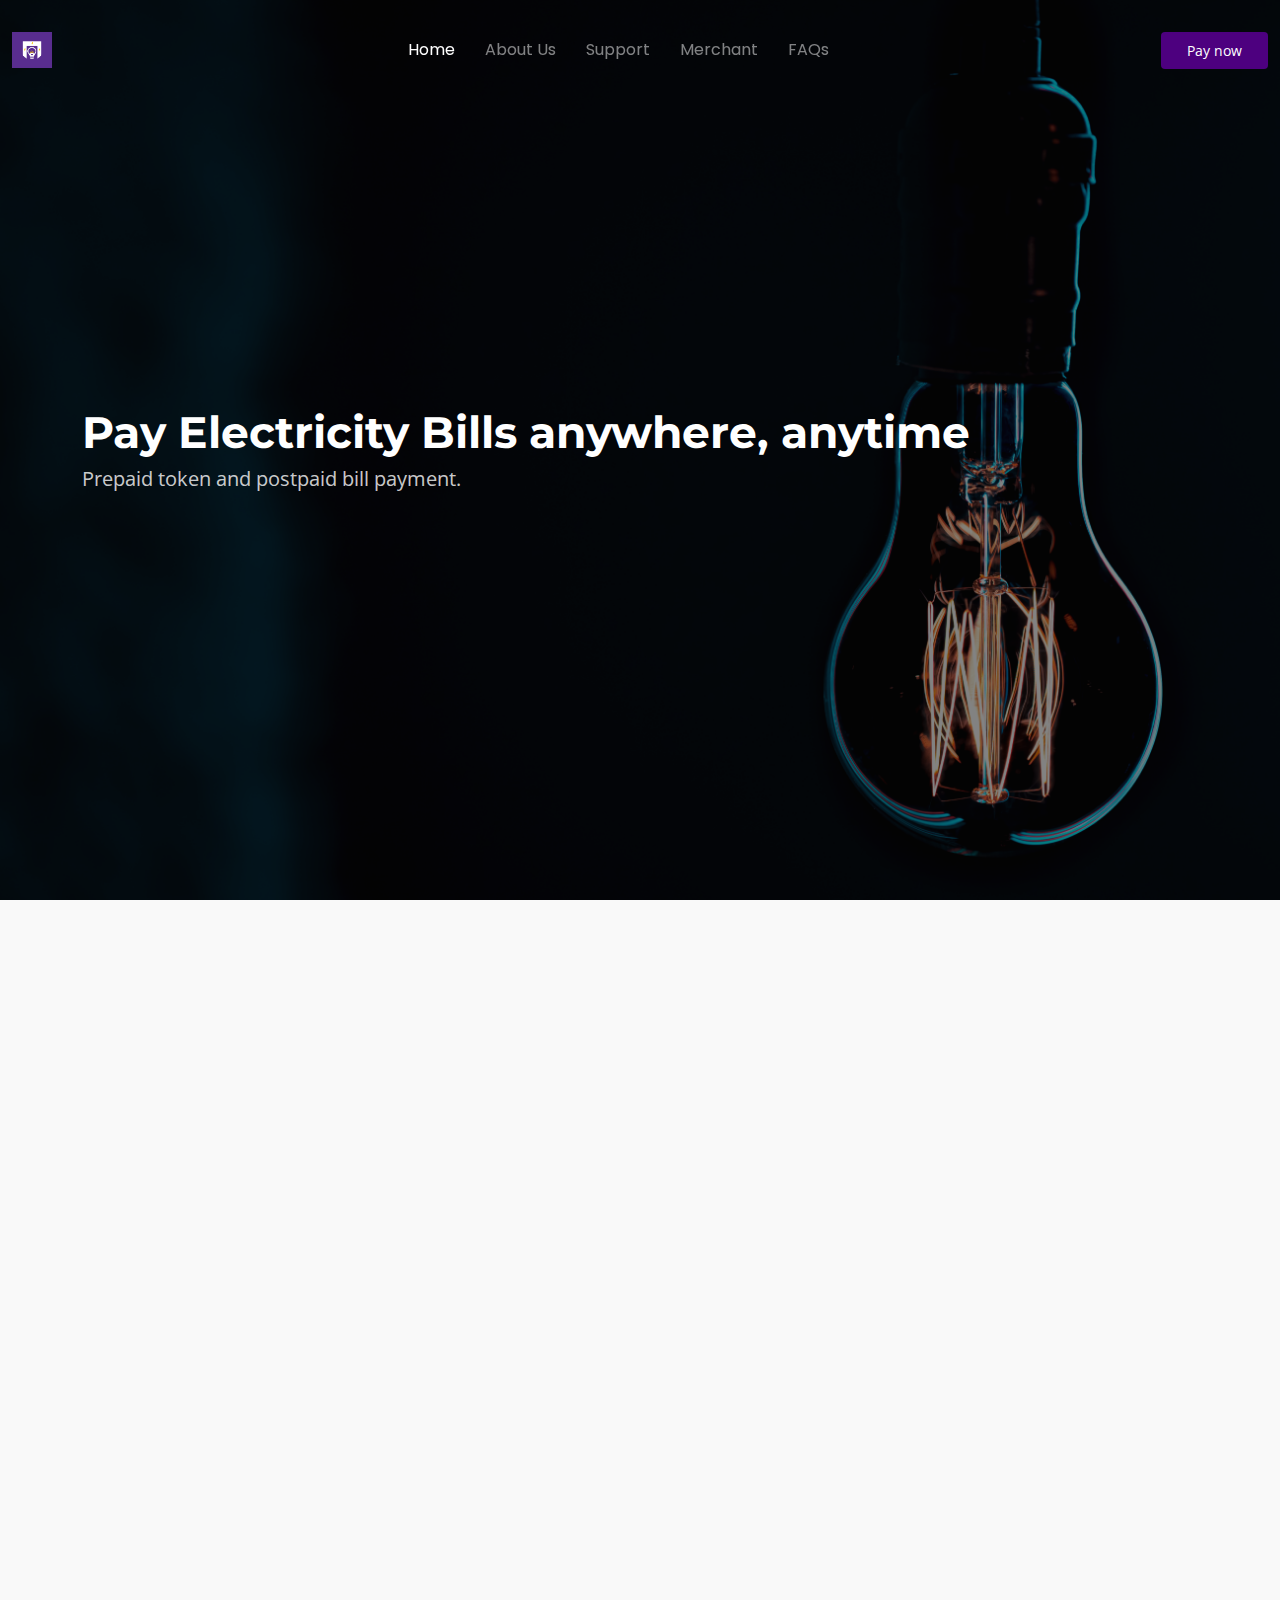
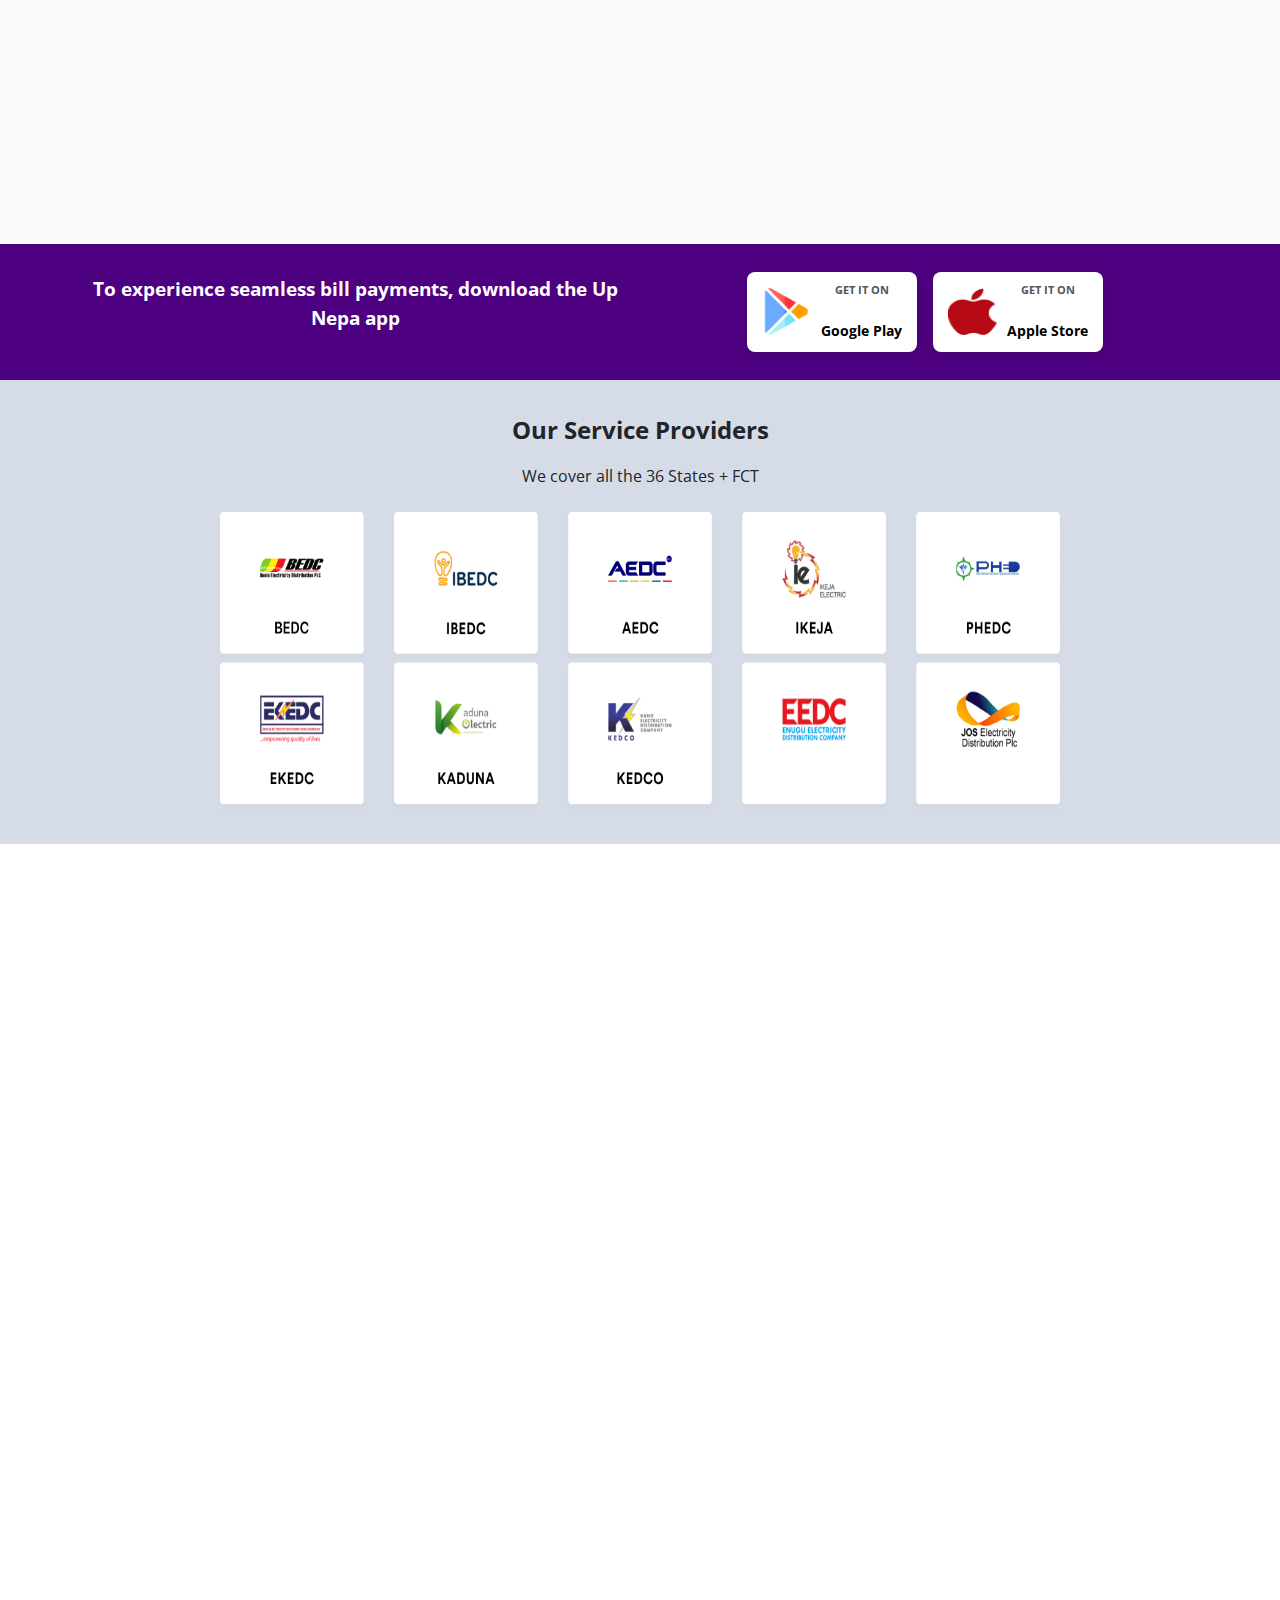
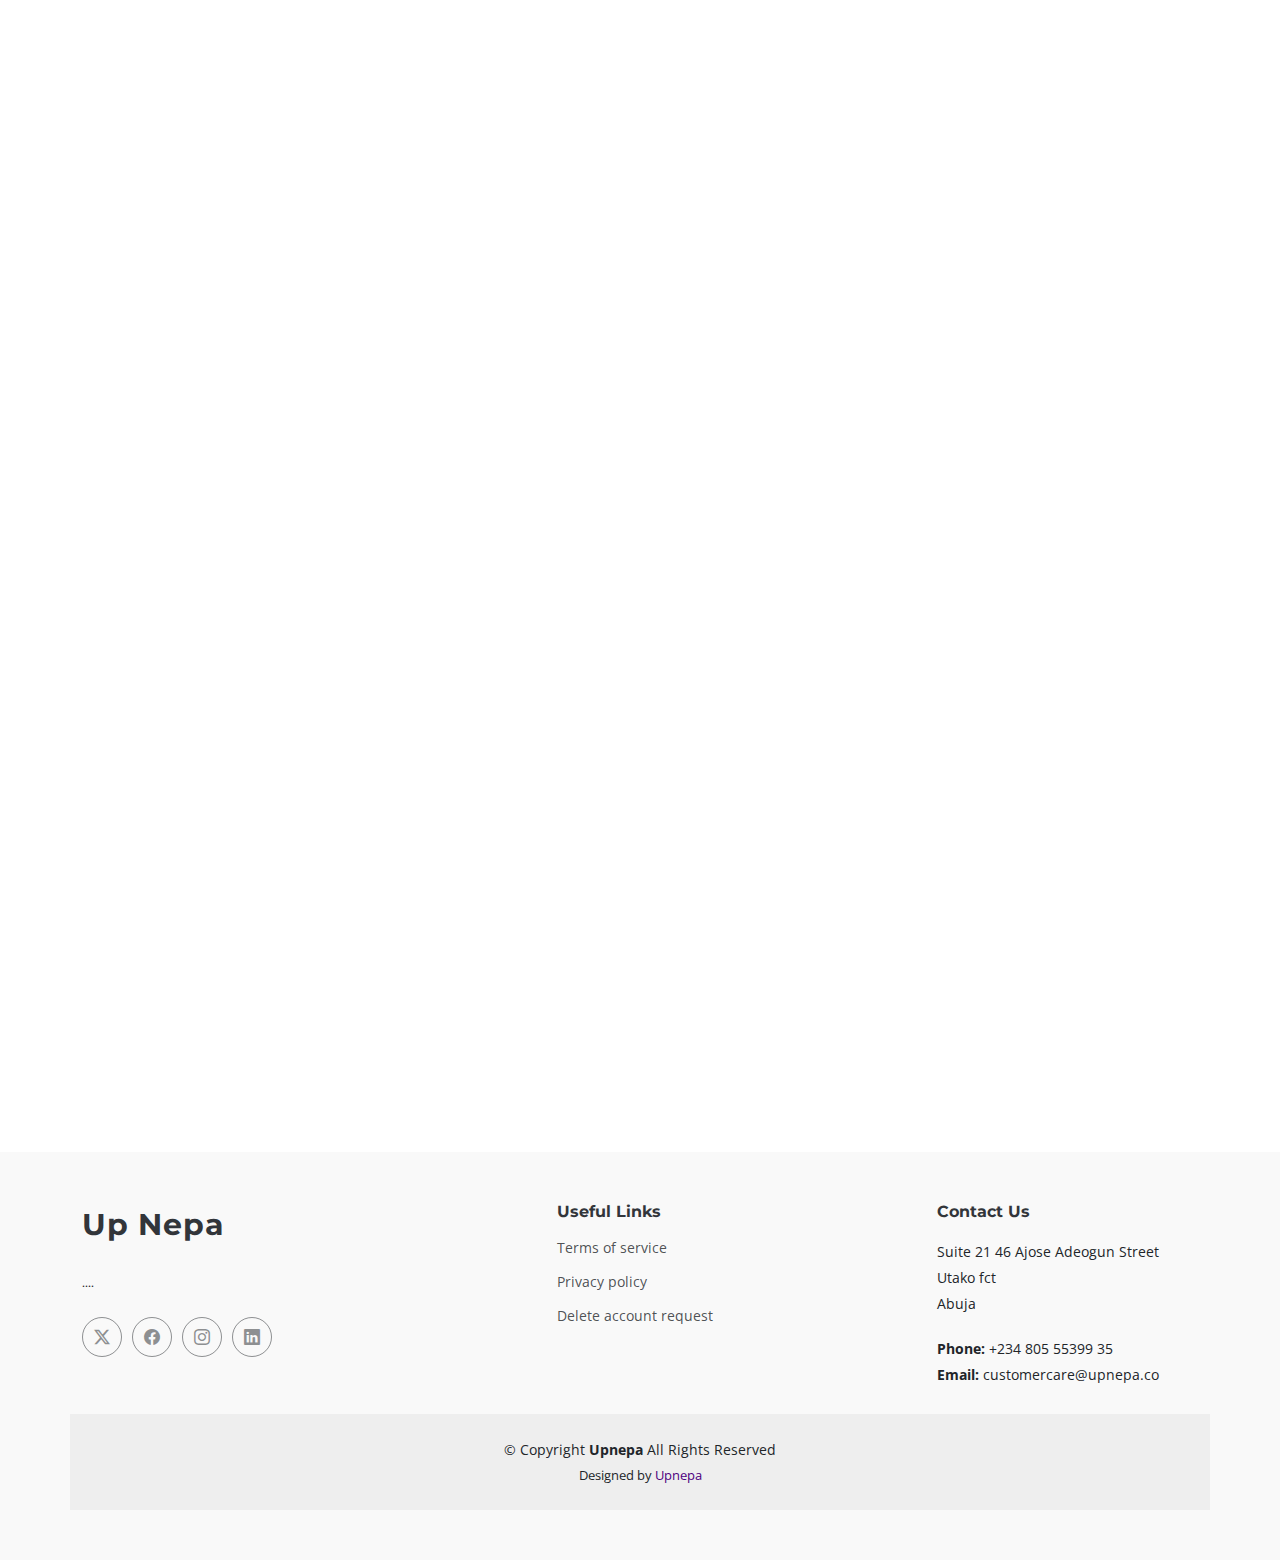
<file: index.html>
<!DOCTYPE html>
<html lang="en">

<head>
  <meta charset="UTF-8">
  <meta http-equiv="X-UA-Compatible" content="IE=edge">
  <meta name="viewport" content="width=device-width, initial-scale=1.0">
  <title>Up Nepa- Your All-In-One Bill Payment App</title>
  <meta name="description" content="Pay electricity bills online and recharge prepaid meters in Nigeria for all Discos. Buy airtime, purchase data, subscribe to cable TV and get internet subscriptions. Enjoy convenience and control over your energy expenses.">
  <meta name="keywords" content="Up Nepa, BEDC, AEDC, JED, EKEDC, IBEDC, IKEDC, EEDC, KAEDCO, KEDCO, PHEDC, Bill Payment, Hespat, Buy electricity online. Prepaid electricity. Prepaid electricity units. How to Buy power. Effortless buypower online. Pay electricity bills Easy, Effortless and Simple. Up Nepa aedc. Nepa PHCN units online. Card USSD bank payment. power plug nigeria. power plug Ondo. power plug ng. Pay as you go electricity. Recharge Electricity Abuja. Recharge Electricity Nigeria. Online purchase for Abuja Disco. Prepaid meter tokens, Electricity online in nigeria. Recharge your meter in nigeria. PHCN meter recharge. NEPA meter recharge. Online electricity pin recharge. Purchase electricity, Up Nepa in nigeria, Electricity pins, Electricity tokens, light, purchase light online, Nigerian electricity, Recharge now! Buy Airtime, Purchase Data, Subscribe to Cable TV, Get Internet Subscriptions" />
  <meta property="og:title" content="Up Nepa | Buy Electricity" />
  <meta property="og:site_name" content="Up Nepa.africa">
  <meta property="og:description" content="Get your token in minutes" />
  <meta property="og:image" content="https://Up Nepa.africa/images/dp.jpg" />
  <meta property="og:url" content="https://Up Nepa.ng">
  <meta property="og:type" content="website">
  <meta property="phone_number" content="08111105111">
  <meta property="og:phone_number" content="08111105111">
  <meta property="email" content="hello@Up Nepa.ng">
  <meta property="og:email" content="hello@Up Nepa.ng">
  <meta name="robots" content="index.follow">
  <link rel="canonical" href="https://Up Nepa.ng/blog">
  <link href="images/favicon.png" rel="icon">
  <!-- Fonts -->
  <link href="https://fonts.googleapis.com" rel="preconnect">
  <link href="https://fonts.gstatic.com" rel="preconnect" crossorigin>
  <link href="https://fonts.googleapis.com/css2?family=Open+Sans:ital,wght@0,300;0,400;0,500;0,600;0,700;0,800;1,300;1,400;1,500;1,600;1,700;1,800&family=Montserrat:ital,wght@0,100;0,200;0,300;0,400;0,500;0,600;0,700;0,800;0,900;1,100;1,200;1,300;1,400;1,500;1,600;1,700;1,800;1,900&family=Poppins:ital,wght@0,100;0,200;0,300;0,400;0,500;0,600;0,700;0,800;0,900;1,100;1,200;1,300;1,400;1,500;1,600;1,700;1,800;1,900&display=swap" rel="stylesheet">

  <!-- Vendor CSS Files -->
  <link href="assets/vendor/bootstrap/css/bootstrap.min.css" rel="stylesheet">
  <link href="assets/vendor/bootstrap-icons/bootstrap-icons.css" rel="stylesheet">
  <link href="assets/vendor/aos/aos.css" rel="stylesheet">
  <link href="assets/vendor/glightbox/css/glightbox.min.css" rel="stylesheet">
  <link href="assets/vendor/swiper/swiper-bundle.min.css" rel="stylesheet">

  <!-- Main CSS File -->
  <link href="assets/css/main.css" rel="stylesheet">

  <style>
     .modal-header {
    background-color: #4d007f; /* Red color */
    color: white;
  }

  .modal-footer {
    background-color: #f1f1f1;
  }

  .modal-body {
    padding: 20px;
    background-color: #ffffff; /* White background */
  }

  .faq-item {
    padding: 15px;
    border: 1px solid #ddd;
    border-radius: 5px;
    background-color: #f8f9fa;
    margin-bottom: 10px;
    cursor: pointer;
  }

  .faq-item:hover {
    background-color: #e2e6ea;
  }

  .num {
    font-weight: bold;
    color: #4d007f; /* Red color */
  }

  .modal-content {
    border-radius: 10px;
    border: 1px solid #4d007f; /* Red border */
  }

  .close {
    color: white;
    opacity: 1;
  }

  .close:hover {
    color: #ccc;
  }

  .download .para {
    font-size: 1.2rem;
    font-weight: bold;
  }

  .flexBtn1 {
    display: flex;
    align-items: center;
    border-radius: 8px;
    padding: 10px 15px;
    background-color: #fff;
    box-shadow: 0 4px 8px rgba(0, 0, 0, 0.1);
    transition: background-color 0.3s ease;
  }

  .flexBtn1:hover {
    background-color: #e0e0e0;
  }

  .flexBtn1 img {
    margin-right: 10px;
  }

  .play {
    font-size: 0.9rem;
    font-weight: bold;
  }

  .play span {
    font-size: 0.7rem;
    display: block;
    color: #555;
  }

  .bg-btn {
    background-color: #fff;
  }

  .text-white {
    color: #fff;
  }

  .m-2 {
    margin: 10px;
  }
  .phone-image {
            max-width: 100%;
            height: auto;
            border-radius: 35px;
            box-shadow: 0 4px 8px rgba(0, 0, 0, 0.1);
        }
        .download-buttons img {
            max-width: 150px;
            margin: 10px;
        }
        @media (max-width: 576px) {
            .phone-image {
                padding-top: 30px;
            }
        }

  </style>
</head>

<body class="index-page">

  <header id="header" class="header d-flex align-items-center fixed-top">
    <div class="container-fluid position-relative d-flex align-items-center justify-content-between">

      <a href="index.html" class="logo d-flex align-items-center me-auto me-xl-0">
        <!-- Uncomment the line below if you also wish to use an image logo -->
        <img width="40px" height="90px" src="assets/img/bg.png" alt="">
        <!-- <h1 class="sitename">Up nepa</h1><span>.</span> -->
      </a>

      <nav id="navmenu" class="navmenu">
        <ul>
          <li><a href="index.html#hero" class="active">Home</a></li>
          <li><a href="index.html#about">About Us</a></li>
          <li><a href="index.html#support">Support</a></li>
          <li><a href="#">Merchant</a></li>
          <li><a href="index.html#faq">FAQs</a></li>
        
        </ul>
        <i class="mobile-nav-toggle d-xl-none bi bi-list"></i>
      </nav>

      <a class="btn-getstarted" href="index.html#about">Pay now </a>

    </div>
  </header>

  <main class="main">

    <!-- Hero Section -->
    <section id="hero" class="hero section dark-background">

      <img src="assets/img/hero-bg.jpg" alt="" data-aos="fade-in">

      <div class="container">
        <div class="row">
          <div class="col-lg-10">
            <h2 data-aos="fade-up" data-aos-delay="100">Pay Electricity Bills
              anywhere,
              anytime</h2>
            <p data-aos="fade-up" data-aos-delay="200">Prepaid token and postpaid bill payment.</p>
            <!-- <a class="btn btn-secondary " href="index.html#about">Pay now </a> -->
          </div>
     
        </div>
      </div>

    </section><!-- /Hero Section -->

    
    <!-- About Section -->
    <section id="about" class="about section light-background">

      <div class="container" data-aos="fade-up" data-aos-delay="100">
        <div class="row align-items-xl-center gy-5">

          <div class="col-xl-5 content">
            <h3>Why Choose Up nepa?</h3>
            <p>Up Nepa is a Utility and Bill Payment platform that enables Nigerians to pay for electricity instantly from the comfort of their homes, anywhere, and anytime.</p>
           
            <a href="#" class="read-more"><span>Read More</span><i class="bi bi-arrow-right"></i></a>
          </div>

          <div class="col-xl-7">
            <div class="row gy-4 icon-boxes">

              <div class="col-md-6" data-aos="fade-up" data-aos-delay="200">
                <div class="icon-box">
                  <img src="./assets/img/call.png" width="70px" height="70px" alt="">
                  <!-- <i class="bi bi-buildings"></i> -->
                  <h3>Excellent Customer Support</h3>
                  <p>Our customer support agents are well trained and always available to help you resolve any issue. We provide you with multiple ways to reach us and get help as fast as possible.</p>
                </div>
              </div> <!-- End Icon Box -->

              <div class="col-md-6" data-aos="fade-up" data-aos-delay="300">
                <div class="icon-box">
                  <img src="./assets/img/delivery.png" width="70px" height="70px" alt="">
                  <!-- <i class="bi bi-clipboard-pulse"></i> -->
                  <h3>Fast Service Delivery</h3>
                  <p>Enjoy prompt service delivery for all our products and services across all our platforms. We promise swift value delivery for every transaction made every time.</p>
                </div>
              </div> <!-- End Icon Box -->

              <div class="col-md-6" data-aos="fade-up" data-aos-delay="400">
                <!-- <div class="icon-box">
                  <i class="bi bi-command"></i>
                  <h3>Multiple Payment Method
                  </h3>-
                  <p>
                    Multiple Payment Method Pay with a wallet, bank transfer, card or Crypto. All our payment methods are fast, seamless and 100% secured. Enjoy multiple payment processes with zero glitches.</p>
                </div> -->
              </div> <!-- End Icon Box -->

              <div class="col-md-6" data-aos="fade-up" data-aos-delay="500">
                <div class="icon-box">
                  <!-- <i class="bi bi-command"></i> -->
                  <img src="./assets/img/payment.png" width="70px" height="70px" alt="">
                  <h3>Multiple Payment Method
                  </h3>
                  <p>
                    Multiple Payment Method Pay with a wallet, bank transfer, card or Crypto. All our payment methods are fast, seamless and 100% secured. Enjoy multiple payment processes with zero glitches.</p>
                </div>
              </div>

            </div>
          </div>

        </div>
      </div>

    </section><!-- /About Section -->



<!-- Download APP CTA start -->
<div id="pay" style="background: #4d007f; padding: 20px 0;">
  <div class="download container text-center">
    <div class="row align-items-center">
      <div class="col-md-6">
        <p class="para text-white">To experience seamless bill payments, download the Up Nepa app</p>
      </div>
      <div class="col-md-6">
        <div class="d-flex justify-content-center">
          <a href="https://play.google.com/store/apps/details?id=ng.Up Nepa.power_plug" class="m-2">
            <div class="flexBtn1 bg-btn">
              <img src="./assets//img/playstore.png" alt="playstore logo" width="49px" height="47px">
              <div class="ml-2">
                <p class="play text-black mb-0"><span>GET IT ON</span> <br> Google Play</p>
              </div>
            </div>
          </a>
          <a href="https://apps.apple.com/ng/app/Up Nepa-buy-electricity/id6443731074" class="m-2">
            <div class="flexBtn1 bg-btn">
              <img src="./assets/img/apple.png" alt="app store logo" width="49px" height="47px">
              <div class="ml-2">
                <p class="play text-black mb-0"><span>GET IT ON</span> <br> Apple Store</p>
              </div>
            </div>
          </a>
        </div>
      </div>
    </div>
  </div>
</div>
<!-- Download APP CTA end -->


<!-- SERVICE PROVIDERS start-->
<section class="section" style="background: #D5DCE7; padding: 2em 0;">
  <div class="providers container" style="overflow-x: hidden;">
      <div class="mainP" style="text-align: center; margin-bottom: 1em;">
          <p style="font-size: 1.5em; font-weight: bold;">Our Service Providers</p>
      </div>
      <div class="explain" style="text-align: center; margin-bottom: 1.5em;">
          <p>We cover all the 36 States + FCT</p>
      </div>
      <style>
          .flexImg {
              display: flex;
              justify-content: center;
              gap: 1.5em;
              flex-wrap: wrap;
              cursor: pointer;
          }

          .flexImg img {
              transition: transform 0.3s, box-shadow 0.3s;
          }

          .flexImg img:hover {
              transform: scale(1.1);
             
          }
       
      </style>
      <div class="flexImg">
          <a class="section2" href="bedc"><img src="./assets/img/001.png" alt="bedc logo" width="150px" height="150px"></a>
          <a class="section2" href="ibedc"><img src="./assets/img/002.png" alt="ibedc logo" width="150px" height="150px"></a>
          <a class="section2" href="aedc"><img src="./assets/img/003.png" alt="aedc logo" width="150px" height="150px"></a>
          <a class="section2" href="ikedc"><img src="./assets/img/004.png" alt="ikedc logo" width="150px" height="150px"></a>
          <a class="section2" href="phed"><img src="./assets/img/005.png" alt="phed logo" width="150px" height="150px"></a>
      </div>
      <div class="flexImg">
          <a class="section3" href="ekedc"><img src="./assets/img/006.png" alt="ekedc logo" width="150px" height="150px"></a>
          <a class="section3" href="kaedco"><img src="./assets/img/007.png" alt="kaedco logo" width="150px" height="150px"></a>
          <a class="section3" href="kedco"><img src="./assets/img/008.png" alt="kedco logo" width="150px" height="150px"></a>
          <a class="section3" href="eedc"><img src="./assets/img/009.png" alt="eedc logo" width="150px" height="150px"></a>
          <a class="section3" href="jed"><img src="./assets/img/010.webp" alt="jed logo" width="150px" height="150px"></a>
      </div>
      <!-- <div class="flexImg" style="text-align: center; justify-content: center">
          <a class="section2" href="yedc"><img src="./assets/img/yedc.jpg" alt="yedc logo" width="50px" height="100px" style="border-radius: 8px;"></a>
      </div> -->
  </div>
</section>
<!-- SERVICE PROVIDERS end-->




<div class="container text-center mt-5">
  <div class="row">
      <div class="col-md-4"  data-aos="fade-up" data-aos-delay="100">
          <img src="./assets/img/APP-SLIDE-GOOGLE-PLAY_01.jpg" class="phone-image" alt="Payment Methods">
      </div>
      <div class="col-md-4"  data-aos="fade-up" data-aos-delay="150">
          <img src="./assets/img/APP-SLIDE-GOOGLE-PLAY_02.jpg" class="phone-image" alt="Main Screen">
      </div>
      <div class="col-md-4"  data-aos="fade-up" data-aos-delay="200">
          <img src="./assets/img/APP-SLIDE-GOOGLE-PLAY_05.jpg" class="phone-image" alt="Contact Us">
      </div>
  </div>


</div>

 
    <!-- Features Section -->
    <section id="support" class="features section">


      <div class="container">

        <div class="row gy-4 align-items-center features-item">
          <div class="col-lg-5 order-2 order-lg-1" data-aos="fade-up" data-aos-delay="200">
            <h3>Need Help? Contact us now</h3>
            <p>
              Our customer support experience is rated 5-star and available 24/7 to help you resolve any issue across multiple channels.
            </p>
            <p>For instant queries, visit the <a href="FAQ">FAQ</a> page, to speak with a customer care representative at +234 805 55399 35.</p>
          </div>
          <div class="col-lg-7 order-1 order-lg-2 d-flex align-items-center" data-aos="zoom-out" data-aos-delay="100">
            <div class="image-stack">
              <img src="assets/img/img23.jpeg" alt="" class="stack-front">
              <img src="assets/img/imgae.jpeg" alt="" class="stack-back">
            </div>
          </div>
        </div><!-- Features Item -->

    
      </div>

    </section><!-- /Features Section -->




<!-- Faq Section -->
<section id="faq" class="faq section">
  <div class="container">
    <div class="row gy-4">
      <div class="col-lg-4" data-aos="fade-up" data-aos-delay="100">
        <div class="content px-xl-5">
          <h3><span>Frequently Asked </span><strong>Questions</strong></h3>
        </div>
      </div>

      <div class="col-lg-8" data-aos="fade-up" data-aos-delay="200">
        <div class="faq-container">
          <div class="faq-item" data-toggle="modal" data-target="#faq1Modal">
            <h3><span class="num">1.</span> What services does Up Nepa offer after rebranding?</h3>
          </div>
          <div class="faq-item" data-toggle="modal" data-target="#faq2Modal">
            <h3><span class="num">2.</span> How can I buy prepaid/postpaid electricity units online?</h3>
          </div>
          <div class="faq-item" data-toggle="modal" data-target="#faq3Modal">
            <h3><span class="num">3.</span> Why is there debt on my meter?</h3>
          </div>
          <div class="faq-item" data-toggle="modal" data-target="#faq4Modal">
            <h3><span class="num">4.</span> Benefits of buying electricity online?</h3>
          </div>
          <div class="faq-item" data-toggle="modal" data-target="#faq5Modal">
            <h3><span class="num">5.</span> How can I access Up Nepa's services?</h3>
          </div>
        </div>
        <p>For instant queries, visit the <a href="FAQ">FAQ</a> page, to speak with a customer care representative at +234 805 55399 35.</p>
      </div>
    </div>
  </div>
</section><!-- /Faq Section -->

<!-- Modals -->

<!-- Modal 1 -->
<div class="modal fade" id="faq1Modal" tabindex="-1" role="dialog" aria-labelledby="faq1ModalLabel" aria-hidden="true">
  <div class="modal-dialog" role="document">
    <div class="modal-content">
      <div class="modal-header">
        <h5 class="modal-title" id="faq1ModalLabel">What services does Up Nepa offer after rebranding?</h5>
        <!-- <button type="button" class="close" data-dismiss="modal" aria-label="Close">
          <span aria-hidden="true">&times;</span>
        </button> -->
      </div>
      <div class="modal-body">
        Up Nepa now offers a wide range of utility bill payment services, including electricity, cable TV, airtime, and internet data subscriptions, providing customers with a one-stop solution for their payment needs.
      </div>
      <div class="modal-footer">
        <button type="button" class="btn btn-danger" data-dismiss="modal">Close</button>
      </div>
    </div>
  </div>
</div>

<!-- Modal 2 -->
<div class="modal fade" id="faq2Modal" tabindex="-1" role="dialog" aria-labelledby="faq2ModalLabel" aria-hidden="true">
  <div class="modal-dialog" role="document">
    <div class="modal-content">
      <div class="modal-header">
        <h5 class="modal-title" id="faq2ModalLabel">How can I buy prepaid/postpaid electricity units online?</h5>
        <!-- <button type="button" class="close" data-dismiss="modal" aria-label="Close">
          <span aria-hidden="true">&times;</span>
        </button> -->
      </div>
      <div class="modal-body">
        Enter www.Up Nepa.ng on your browser
        <br>Input your phone number
        <br>Enter your name
        <br>Input a valid Email address
        <br>Select your electricity provider
        <br>Select your state
        <br>Select your meter type(prepaid)
        <br>Select Prepaid-If you load token on your meter
        <br>Select your meter number
        <br>Proceed to input amount
        <br>Choose your payment option, either bank transfer or online payment
        <br>Transfer the required amount to the virtual account number displayed
        <br>Click on ‘I have transferred the money’ after payment has been made
        <br>Your order will be processed and sent to you via SMS and Email.
      </div>
      <div class="modal-footer">
        <button type="button" class="btn btn-danger" data-dismiss="modal">Close</button>
      </div>
    </div>
  </div>
</div>

<!-- Modal 3 -->
<div class="modal fade" id="faq3Modal" tabindex="-1" role="dialog" aria-labelledby="faq3ModalLabel" aria-hidden="true">
  <div class="modal-dialog" role="document">
    <div class="modal-content">
      <div class="modal-header">
        <h5 class="modal-title" id="faq3ModalLabel">Why is there debt on my meter?</h5>
        <!-- <button type="button" class="close" data-dismiss="modal" aria-label="Close">
          <span aria-hidden="true">&times;</span>
        </button> -->
      </div>
      <div class="modal-body">
        Debt on a meter can occur for several reasons.
        <br>The cost for the units on a newly installed meter is paid by the customer (as debt) on their first recharge of the meter.
        <br>Migration of Previous Debt: If the property used an analog meter before the installation of a Prepaid meter, or using the estimated billing (Post Paid) and there was a debt before the installation of the prepaid meter, the debt on the estimated (Postpaid) billing account is migrated to the Prepaid meter account.
        <br>Penalties: If there was a bypass or illegal connection discovered in the house, the penalty charge is added as debt to the prepaid meter account.
        <br>Kindly visit your nearest electricity distribution company office to discuss your debt profile.
      </div>
      <div class="modal-footer">
        <button type="button" class="btn btn-danger" data-dismiss="modal">Close</button>
      </div>
    </div>
  </div>
</div>

<!-- Modal 4 -->
<div class="modal fade" id="faq4Modal" tabindex="-1" role="dialog" aria-labelledby="faq4ModalLabel" aria-hidden="true">
  <div class="modal-dialog" role="document">
    <div class="modal-content">
      <div class="modal-header">
        <h5 class="modal-title" id="faq4ModalLabel">Benefits of buying electricity online?</h5>
        <!-- <button type="button" class="close" data-dismiss="modal" aria-label="Close">
          <span aria-hidden="true">&times;</span>
        </button> -->
      </div>
      <div class="modal-body">
        The ease of monitoring your account, comparing plans, and making payments from the comfort of your home or workplace is an advantage of purchasing energy online.
      </div>
      <div class="modal-footer">
        <button type="button" class="btn btn-danger" data-dismiss="modal">Close</button>
      </div>
    </div>
  </div>
</div>

<!-- Modal 5 -->
<div class="modal fade" id="faq5Modal" tabindex="-1" role="dialog" aria-labelledby="faq5ModalLabel" aria-hidden="true">
  <div class="modal-dialog" role="document">
    <div class="modal-content">
      <div class="modal-header">
        <h5 class="modal-title" id="faq5ModalLabel">How can I access Up Nepa's services?</h5>
        <!-- <button type="button" class="close" data-dismiss="modal" aria-label="Close">
          <span aria-hidden="true">&times;</span>
        </button> -->
      </div>
      <div class="modal-body">
        You can access Up Nepa's services via the official website (www.Up Nepa.ng), mobile app, or by visiting any of our branches nationwide.
      </div>
      <div class="modal-footer">
        <button type="button" class="btn btn-danger" data-dismiss="modal">Close</button>
      </div>
    </div>
  </div>
</div>

  </main>

  <footer id="footer" class="footer position-relative light-background">

    <div class="container footer-top">
      <div class="row gy-4">
        <div class="col-lg-5 col-md-12 footer-about">
          <a href="index.html" class="logo d-flex align-items-center">
            <span class="sitename">Up Nepa</span>
          </a>
          <p>....</p>
          <div class="social-links d-flex mt-4">
            <a href=""><i class="bi bi-twitter-x"></i></a>
            <a href=""><i class="bi bi-facebook"></i></a>
            <a href=""><i class="bi bi-instagram"></i></a>
            <a href=""><i class="bi bi-linkedin"></i></a>
          </div>
        </div>

        <div class="col-lg-2 col-6 footer-links">
          <h4>Useful Links</h4>
          <ul>
            
            <li><a href="terms-and-condition.html">Terms of service</a></li>
            <li><a href="privacy-policy.html">Privacy policy</a></li>
            <li><a href="privacy-policy.html">Delete account request </a></li>
          </ul>
        </div>

        <div class="col-lg-2 col-6 footer-links">
        
        </div>
       
        <div class="col-lg-3 col-md-12 footer-contact text-center text-md-start">
          <h4>Contact Us</h4>
          <p>Suite 21 46 Ajose Adeogun Street </p>
          <p>Utako fct</p>
          <p>Abuja</p>
          <p class="mt-4"><strong>Phone:</strong> <span>+234 805 55399 35</span></p>
          <p><strong>Email:</strong> <span>customercare@upnepa.co</span></p>
        </div>

      </div>
    </div>

    <div class="container copyright text-center mt-4">
      <p>© <span>Copyright</span> <strong class="sitename">Upnepa</strong> <span>All Rights Reserved</span></p>
      <div class="credits">
     
        Designed by <a href="https://upnepa.co/">Upnepa</a>
      </div>
    </div>

  </footer>

  <!-- Scroll Top -->
  <a href="#" id="scroll-top" class="scroll-top d-flex align-items-center justify-content-center"><i class="bi bi-arrow-up-short"></i></a>

  <!-- Preloader -->
  <div id="preloader"></div>


<!-- Add Bootstrap CSS and JS -->

<script src="https://code.jquery.com/jquery-3.5.1.slim.min.js"></script>
<script src="https://cdn.jsdelivr.net/npm/@popperjs/core@2.5.2/dist/umd/popper.min.js"></script>
<script src="https://stackpath.bootstrapcdn.com/bootstrap/4.5.2/js/bootstrap.min.js"></script>

  <!-- Vendor JS Files -->
  <script src="assets/vendor/bootstrap/js/bootstrap.bundle.min.js"></script>
  <script src="assets/vendor/php-email-form/validate.js"></script>
  <script src="assets/vendor/aos/aos.js"></script>
  <script src="assets/vendor/glightbox/js/glightbox.min.js"></script>
  <script src="assets/vendor/purecounter/purecounter_vanilla.js"></script>
  <script src="assets/vendor/imagesloaded/imagesloaded.pkgd.min.js"></script>
  <script src="assets/vendor/isotope-layout/isotope.pkgd.min.js"></script>
  <script src="assets/vendor/swiper/swiper-bundle.min.js"></script>

  <!-- Main JS File -->
  <script src="assets/js/main.js"></script>

</body>

</html>
</file>
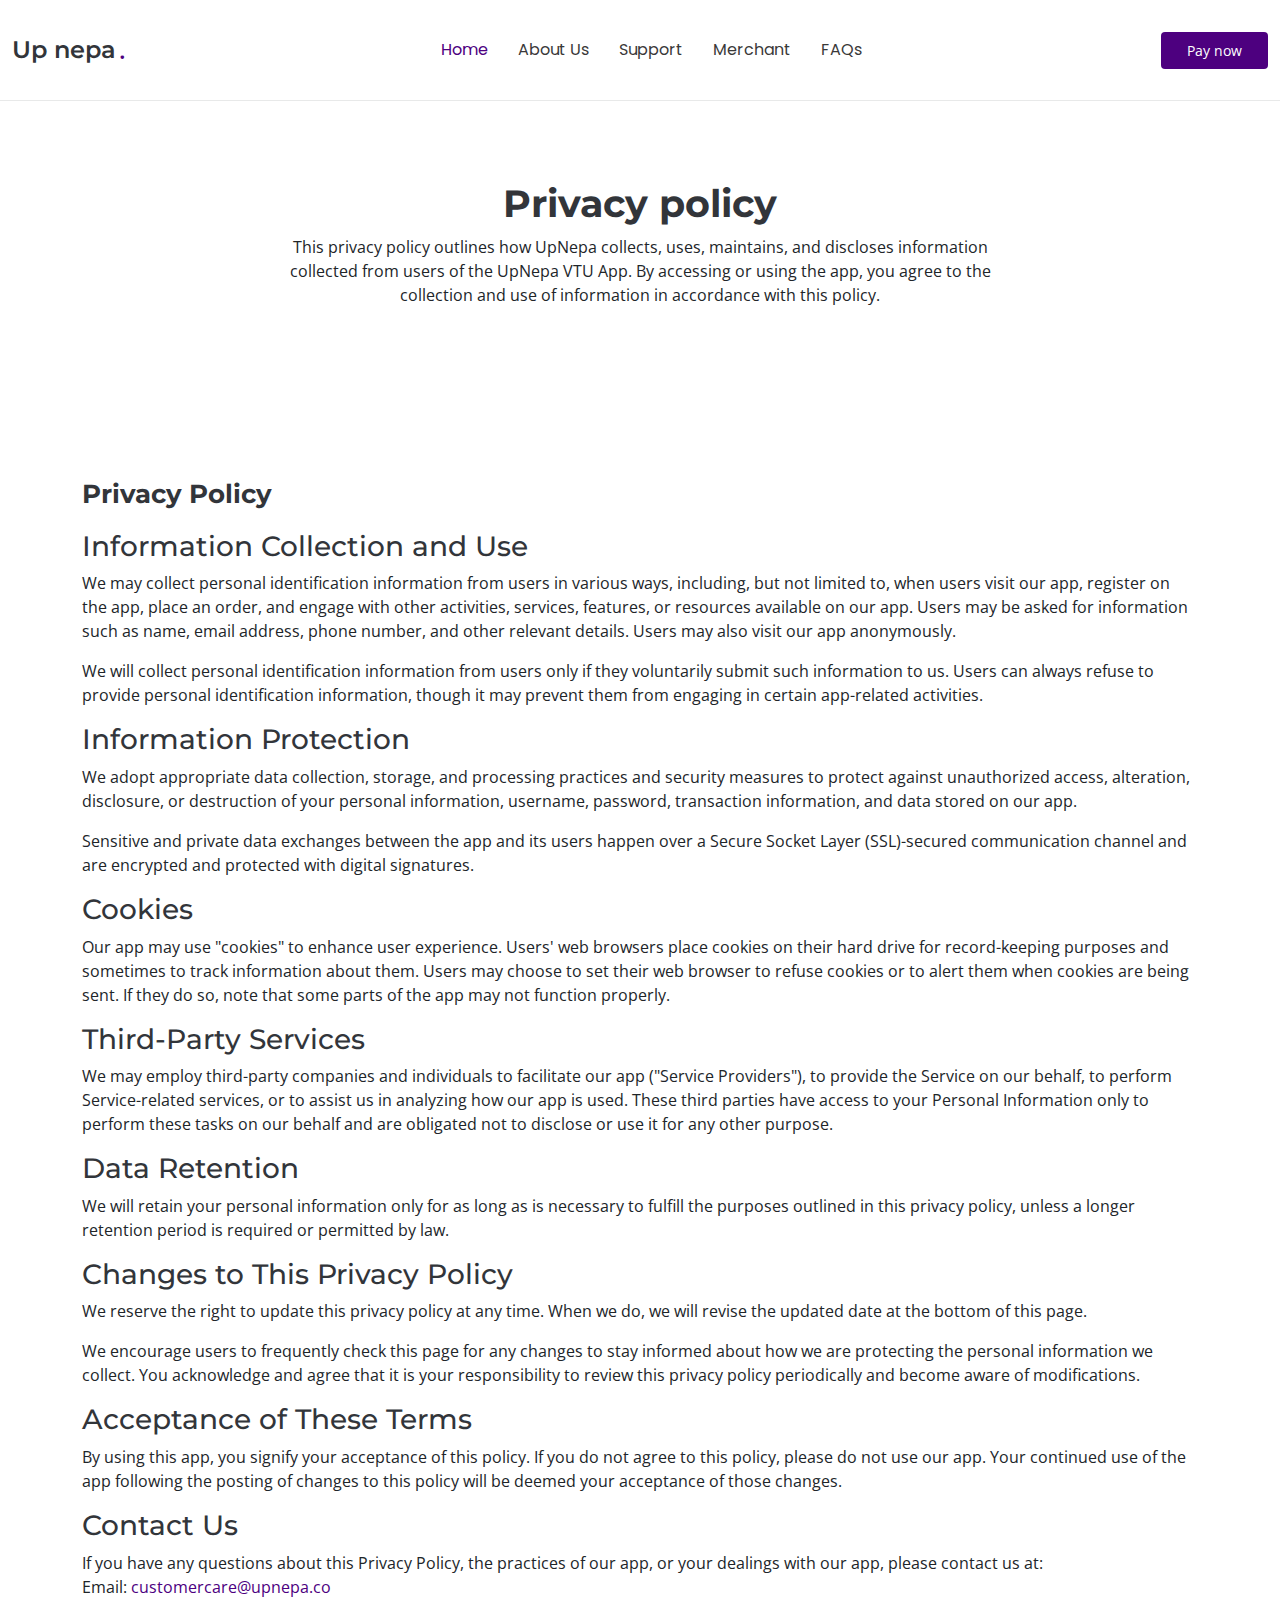
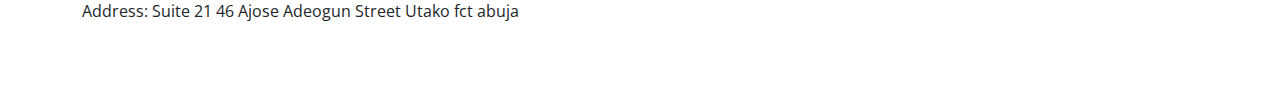
<file: privacy-policy.html>
<!DOCTYPE html>
<html lang="en">

<head>
  <meta charset="UTF-8">
  <meta http-equiv="X-UA-Compatible" content="IE=edge">
  <meta name="viewport" content="width=device-width, initial-scale=1.0">
  <title>Up Nepa- Your All-In-One Bill Payment App</title>
  <meta name="description" content="Pay electricity bills online and recharge prepaid meters in Nigeria for all Discos. Buy airtime, purchase data, subscribe to cable TV and get internet subscriptions. Enjoy convenience and control over your energy expenses.">
  <meta name="keywords" content="Up Nepa, BEDC, AEDC, JED, EKEDC, IBEDC, IKEDC, EEDC, KAEDCO, KEDCO, PHEDC, Bill Payment, Hespat, Buy electricity online. Prepaid electricity. Prepaid electricity units. How to Buy power. Effortless buypower online. Pay electricity bills Easy, Effortless and Simple. Up Nepa aedc. Nepa PHCN units online. Card USSD bank payment. power plug nigeria. power plug Ondo. power plug ng. Pay as you go electricity. Recharge Electricity Abuja. Recharge Electricity Nigeria. Online purchase for Abuja Disco. Prepaid meter tokens, Electricity online in nigeria. Recharge your meter in nigeria. PHCN meter recharge. NEPA meter recharge. Online electricity pin recharge. Purchase electricity, Up Nepa in nigeria, Electricity pins, Electricity tokens, light, purchase light online, Nigerian electricity, Recharge now! Buy Airtime, Purchase Data, Subscribe to Cable TV, Get Internet Subscriptions" />
  <meta property="og:title" content="Up Nepa | Buy Electricity" />
  <meta property="og:site_name" content="Up Nepa.africa">
  <meta property="og:description" content="Get your token in minutes" />
  <meta property="og:image" content="https://Up Nepa.africa/images/dp.jpg" />
  <meta property="og:url" content="https://Up Nepa.ng">
  <meta property="og:type" content="website">
  <meta property="phone_number" content="08111105111">
  <meta property="og:phone_number" content="08111105111">
  <meta property="email" content="hello@Up Nepa.ng">
  <meta property="og:email" content="hello@Up Nepa.ng">
  <meta name="robots" content="index.follow">
  <link rel="canonical" href="https://Up Nepa.ng/blog">
  <link href="images/favicon.png" rel="icon">
  <!-- Fonts -->
  <link href="https://fonts.googleapis.com" rel="preconnect">
  <link href="https://fonts.gstatic.com" rel="preconnect" crossorigin>
  <link href="https://fonts.googleapis.com/css2?family=Open+Sans:ital,wght@0,300;0,400;0,500;0,600;0,700;0,800;1,300;1,400;1,500;1,600;1,700;1,800&family=Montserrat:ital,wght@0,100;0,200;0,300;0,400;0,500;0,600;0,700;0,800;0,900;1,100;1,200;1,300;1,400;1,500;1,600;1,700;1,800;1,900&family=Poppins:ital,wght@0,100;0,200;0,300;0,400;0,500;0,600;0,700;0,800;0,900;1,100;1,200;1,300;1,400;1,500;1,600;1,700;1,800;1,900&display=swap" rel="stylesheet">

  <!-- Vendor CSS Files -->
  <link href="assets/vendor/bootstrap/css/bootstrap.min.css" rel="stylesheet">
  <link href="assets/vendor/bootstrap-icons/bootstrap-icons.css" rel="stylesheet">
  <link href="assets/vendor/aos/aos.css" rel="stylesheet">
  <link href="assets/vendor/glightbox/css/glightbox.min.css" rel="stylesheet">
  <link href="assets/vendor/swiper/swiper-bundle.min.css" rel="stylesheet">

  <!-- Main CSS File -->
  <link href="assets/css/main.css" rel="stylesheet">

  <style>
     .modal-header {
    background-color: #4d007f; /* Red color */
    color: white;
  }

  .modal-footer {
    background-color: #f1f1f1;
  }

  .modal-body {
    padding: 20px;
    background-color: #ffffff; /* White background */
  }

  .faq-item {
    padding: 15px;
    border: 1px solid #ddd;
    border-radius: 5px;
    background-color: #f8f9fa;
    margin-bottom: 10px;
    cursor: pointer;
  }

  .faq-item:hover {
    background-color: #e2e6ea;
  }

  .num {
    font-weight: bold;
    color: #4d007f; /* Red color */
  }

  .modal-content {
    border-radius: 10px;
    border: 1px solid #4d007f; /* Red border */
  }

  .close {
    color: white;
    opacity: 1;
  }

  .close:hover {
    color: #ccc;
  }

  .download .para {
    font-size: 1.2rem;
    font-weight: bold;
  }

  .flexBtn1 {
    display: flex;
    align-items: center;
    border-radius: 8px;
    padding: 10px 15px;
    background-color: #fff;
    box-shadow: 0 4px 8px rgba(0, 0, 0, 0.1);
    transition: background-color 0.3s ease;
  }

  .flexBtn1:hover {
    background-color: #e0e0e0;
  }

  .flexBtn1 img {
    margin-right: 10px;
  }

  .play {
    font-size: 0.9rem;
    font-weight: bold;
  }

  .play span {
    font-size: 0.7rem;
    display: block;
    color: #555;
  }

  .bg-btn {
    background-color: #fff;
  }

  .text-white {
    color: #fff;
  }

  .m-2 {
    margin: 10px;
  }
  </style>
</head>

<body class="portfolio-details-page">

  <header id="header" class="header d-flex align-items-center sticky-top">
    <div class="container-fluid position-relative d-flex align-items-center justify-content-between">

      <a href="index.html" class="logo d-flex align-items-center me-auto me-xl-0">
        <!-- Uncomment the line below if you also wish to use an image logo -->
        <!-- <img src="assets/img/logo.png" alt=""> -->
        <h1 class="sitename">Up nepa</h1><span>.</span>
      </a>

      <nav id="navmenu" class="navmenu">
        <ul>
          <li><a href="index.html#hero" class="active">Home</a></li>
          <li><a href="index.html#about">About Us</a></li>
          <li><a href="index.html#support">Support</a></li>
          <li><a href="#">Merchant</a></li>
          <li><a href="index.html#faq">FAQs</a></li>
        
        </ul>
        <i class="mobile-nav-toggle d-xl-none bi bi-list"></i>
      </nav>

      <a class="btn-getstarted" href="index.html#about">Pay now </a>

    </div>
  </header>

  <main class="main">

    <!-- Page Title -->
    <div class="page-title" data-aos="fade">
      <div class="heading">
        <div class="container">
          <div class="row d-flex justify-content-center text-center">
            <div class="col-lg-8">
              <h1>Privacy policy </h1>
              <p class="mb-0"> This privacy policy outlines how UpNepa collects, uses, maintains, and discloses information collected from users of the UpNepa VTU App. By accessing or using the app, you agree to the collection and use of information in accordance with this policy.</p>
            </div>
          </div>
        </div>
      </div>
    
    </div><!-- End Page Title -->

    <!-- Portfolio Details Section -->
    <section id="portfolio-details" class="portfolio-details section">

      <div class="container" data-aos="fade-up">
<!-- 
        <div class="portfolio-details-slider swiper init-swiper">
          <script type="application/json" class="swiper-config">
            {
              "loop": true,
              "speed": 600,
              "autoplay": {
                "delay": 5000
              },
              "slidesPerView": "auto",
              "navigation": {
                "nextEl": ".swiper-button-next",
                "prevEl": ".swiper-button-prev"
              },
              "pagination": {
                "el": ".swiper-pagination",
                "type": "bullets",
                "clickable": true
              }
            }
          </script>
          <div class="swiper-wrapper align-items-center">

            <div class="swiper-slide">
              <img src="assets/img/portfolio/app-1.jpg" alt="">
            </div>

            <div class="swiper-slide">
              <img src="assets/img/portfolio/product-1.jpg" alt="">
            </div>

            <div class="swiper-slide">
              <img src="assets/img/portfolio/branding-1.jpg" alt="">
            </div>

            <div class="swiper-slide">
              <img src="assets/img/portfolio/books-1.jpg" alt="">
            </div>

          </div>
          <div class="swiper-button-prev"></div>
          <div class="swiper-button-next"></div>
          <div class="swiper-pagination"></div>
        </div> -->

        <div class="row justify-content-between gy-4 mt-2">
          <div class="col-lg-12" data-aos="fade-up">
            <div class="portfolio-description">
              <h2>Privacy Policy</h2>
        
              <h3>Information Collection and Use</h3>
              <p>
                We may collect personal identification information from users in various ways, including, but not limited to, when users visit our app, register on the app, place an order, and engage with other activities, services, features, or resources available on our app. Users may be asked for information such as name, email address, phone number, and other relevant details. Users may also visit our app anonymously.
              </p>
              <p>
                We will collect personal identification information from users only if they voluntarily submit such information to us. Users can always refuse to provide personal identification information, though it may prevent them from engaging in certain app-related activities.
              </p>
        
              <h3>Information Protection</h3>
              <p>
                We adopt appropriate data collection, storage, and processing practices and security measures to protect against unauthorized access, alteration, disclosure, or destruction of your personal information, username, password, transaction information, and data stored on our app.
              </p>
              <p>
                Sensitive and private data exchanges between the app and its users happen over a Secure Socket Layer (SSL)-secured communication channel and are encrypted and protected with digital signatures.
              </p>
        
              <h3>Cookies</h3>
              <p>
                Our app may use "cookies" to enhance user experience. Users' web browsers place cookies on their hard drive for record-keeping purposes and sometimes to track information about them. Users may choose to set their web browser to refuse cookies or to alert them when cookies are being sent. If they do so, note that some parts of the app may not function properly.
              </p>
        
              <h3>Third-Party Services</h3>
              <p>
                We may employ third-party companies and individuals to facilitate our app ("Service Providers"), to provide the Service on our behalf, to perform Service-related services, or to assist us in analyzing how our app is used. These third parties have access to your Personal Information only to perform these tasks on our behalf and are obligated not to disclose or use it for any other purpose.
              </p>
        
              <h3>Data Retention</h3>
              <p>
                We will retain your personal information only for as long as is necessary to fulfill the purposes outlined in this privacy policy, unless a longer retention period is required or permitted by law.
              </p>
        
              <h3>Changes to This Privacy Policy</h3>
              <p>
                We reserve the right to update this privacy policy at any time. When we do, we will revise the updated date at the bottom of this page.
              </p>
              <p>
                We encourage users to frequently check this page for any changes to stay informed about how we are protecting the personal information we collect. You acknowledge and agree that it is your responsibility to review this privacy policy periodically and become aware of modifications.
              </p>
        
              <h3>Acceptance of These Terms</h3>
              <p>
                By using this app, you signify your acceptance of this policy. If you do not agree to this policy, please do not use our app. Your continued use of the app following the posting of changes to this policy will be deemed your acceptance of those changes.
              </p>
        
              <h3>Contact Us</h3>
              <p>
                If you have any questions about this Privacy Policy, the practices of our app, or your dealings with our app, please contact us at:
                <br>
                Email: <a href="mailto:customercare@upnepa.co">customercare@upnepa.co</a>
                <br>
                Address: Suite 21 46 Ajose Adeogun Street Utako fct abuja 
              </p>
            </div>
          </div>
        </div>
        
      </div>

    </section><!-- /Portfolio Details Section -->

  </main>


  <!-- Scroll Top -->
  <a href="#" id="scroll-top" class="scroll-top d-flex align-items-center justify-content-center"><i class="bi bi-arrow-up-short"></i></a>

  <!-- Preloader -->
  <div id="preloader"></div>

  <!-- Vendor JS Files -->
  <script src="assets/vendor/bootstrap/js/bootstrap.bundle.min.js"></script>
  <script src="assets/vendor/php-email-form/validate.js"></script>
  <script src="assets/vendor/aos/aos.js"></script>
  <script src="assets/vendor/glightbox/js/glightbox.min.js"></script>
  <script src="assets/vendor/purecounter/purecounter_vanilla.js"></script>
  <script src="assets/vendor/imagesloaded/imagesloaded.pkgd.min.js"></script>
  <script src="assets/vendor/isotope-layout/isotope.pkgd.min.js"></script>
  <script src="assets/vendor/swiper/swiper-bundle.min.js"></script>

  <!-- Main JS File -->
  <script src="assets/js/main.js"></script>

</body>

</html>
</file>
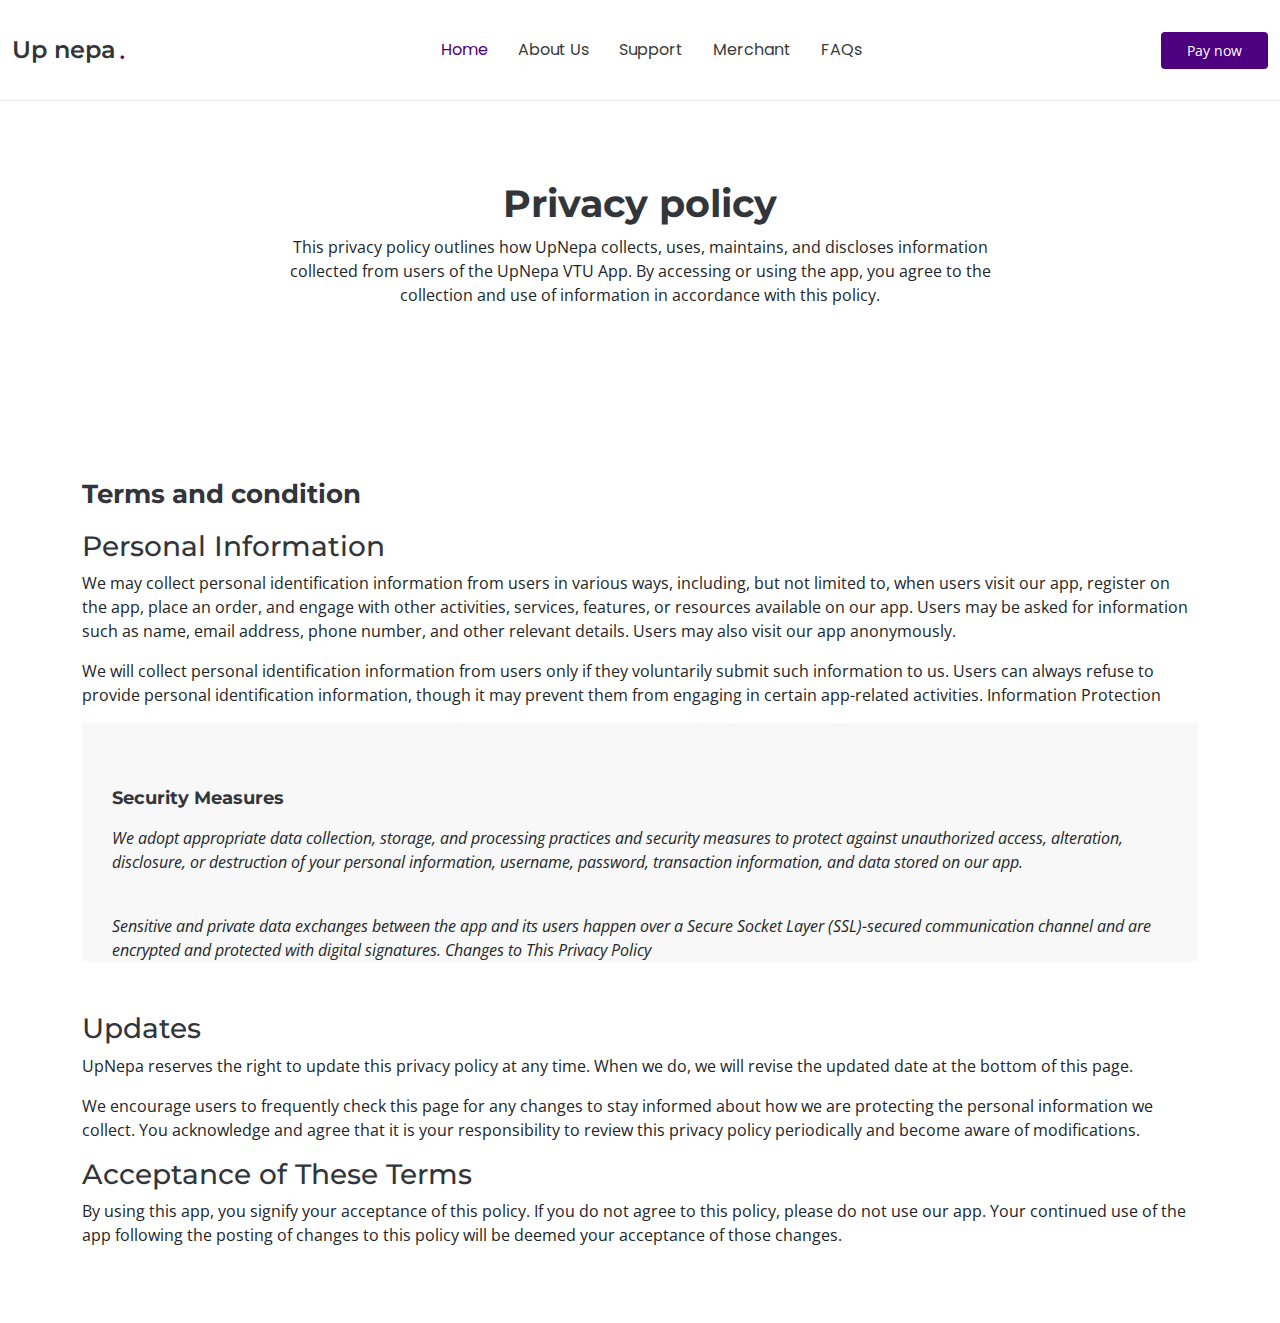
<file: terms-and-condition.html>
<!DOCTYPE html>
<html lang="en">

<head>
  <meta charset="UTF-8">
  <meta http-equiv="X-UA-Compatible" content="IE=edge">
  <meta name="viewport" content="width=device-width, initial-scale=1.0">
  <title>Up Nepa- Your All-In-One Bill Payment App</title>
  <meta name="description" content="Pay electricity bills online and recharge prepaid meters in Nigeria for all Discos. Buy airtime, purchase data, subscribe to cable TV and get internet subscriptions. Enjoy convenience and control over your energy expenses.">
  <meta name="keywords" content="Up Nepa, BEDC, AEDC, JED, EKEDC, IBEDC, IKEDC, EEDC, KAEDCO, KEDCO, PHEDC, Bill Payment, Hespat, Buy electricity online. Prepaid electricity. Prepaid electricity units. How to Buy power. Effortless buypower online. Pay electricity bills Easy, Effortless and Simple. Up Nepa aedc. Nepa PHCN units online. Card USSD bank payment. power plug nigeria. power plug Ondo. power plug ng. Pay as you go electricity. Recharge Electricity Abuja. Recharge Electricity Nigeria. Online purchase for Abuja Disco. Prepaid meter tokens, Electricity online in nigeria. Recharge your meter in nigeria. PHCN meter recharge. NEPA meter recharge. Online electricity pin recharge. Purchase electricity, Up Nepa in nigeria, Electricity pins, Electricity tokens, light, purchase light online, Nigerian electricity, Recharge now! Buy Airtime, Purchase Data, Subscribe to Cable TV, Get Internet Subscriptions" />
  <meta property="og:title" content="Up Nepa | Buy Electricity" />
  <meta property="og:site_name" content="Up Nepa.africa">
  <meta property="og:description" content="Get your token in minutes" />
  <meta property="og:image" content="https://Up Nepa.africa/images/dp.jpg" />
  <meta property="og:url" content="https://Up Nepa.ng">
  <meta property="og:type" content="website">
  <meta property="phone_number" content="08111105111">
  <meta property="og:phone_number" content="08111105111">
  <meta property="email" content="hello@Up Nepa.ng">
  <meta property="og:email" content="hello@Up Nepa.ng">
  <meta name="robots" content="index.follow">
  <link rel="canonical" href="https://Up Nepa.ng/blog">
  <link href="images/favicon.png" rel="icon">
  <!-- Fonts -->
  <link href="https://fonts.googleapis.com" rel="preconnect">
  <link href="https://fonts.gstatic.com" rel="preconnect" crossorigin>
  <link href="https://fonts.googleapis.com/css2?family=Open+Sans:ital,wght@0,300;0,400;0,500;0,600;0,700;0,800;1,300;1,400;1,500;1,600;1,700;1,800&family=Montserrat:ital,wght@0,100;0,200;0,300;0,400;0,500;0,600;0,700;0,800;0,900;1,100;1,200;1,300;1,400;1,500;1,600;1,700;1,800;1,900&family=Poppins:ital,wght@0,100;0,200;0,300;0,400;0,500;0,600;0,700;0,800;0,900;1,100;1,200;1,300;1,400;1,500;1,600;1,700;1,800;1,900&display=swap" rel="stylesheet">

  <!-- Vendor CSS Files -->
  <link href="assets/vendor/bootstrap/css/bootstrap.min.css" rel="stylesheet">
  <link href="assets/vendor/bootstrap-icons/bootstrap-icons.css" rel="stylesheet">
  <link href="assets/vendor/aos/aos.css" rel="stylesheet">
  <link href="assets/vendor/glightbox/css/glightbox.min.css" rel="stylesheet">
  <link href="assets/vendor/swiper/swiper-bundle.min.css" rel="stylesheet">

  <!-- Main CSS File -->
  <link href="assets/css/main.css" rel="stylesheet">

  <style>
     .modal-header {
    background-color: #4d007f; /* Red color */
    color: white;
  }

  .modal-footer {
    background-color: #f1f1f1;
  }

  .modal-body {
    padding: 20px;
    background-color: #ffffff; /* White background */
  }

  .faq-item {
    padding: 15px;
    border: 1px solid #ddd;
    border-radius: 5px;
    background-color: #f8f9fa;
    margin-bottom: 10px;
    cursor: pointer;
  }

  .faq-item:hover {
    background-color: #e2e6ea;
  }

  .num {
    font-weight: bold;
    color: #4d007f; /* Red color */
  }

  .modal-content {
    border-radius: 10px;
    border: 1px solid #4d007f; /* Red border */
  }

  .close {
    color: white;
    opacity: 1;
  }

  .close:hover {
    color: #ccc;
  }

  .download .para {
    font-size: 1.2rem;
    font-weight: bold;
  }

  .flexBtn1 {
    display: flex;
    align-items: center;
    border-radius: 8px;
    padding: 10px 15px;
    background-color: #fff;
    box-shadow: 0 4px 8px rgba(0, 0, 0, 0.1);
    transition: background-color 0.3s ease;
  }

  .flexBtn1:hover {
    background-color: #e0e0e0;
  }

  .flexBtn1 img {
    margin-right: 10px;
  }

  .play {
    font-size: 0.9rem;
    font-weight: bold;
  }

  .play span {
    font-size: 0.7rem;
    display: block;
    color: #555;
  }

  .bg-btn {
    background-color: #fff;
  }

  .text-white {
    color: #fff;
  }

  .m-2 {
    margin: 10px;
  }
  </style>
</head>

<body class="portfolio-details-page">

  <header id="header" class="header d-flex align-items-center sticky-top">
    <div class="container-fluid position-relative d-flex align-items-center justify-content-between">

      <a href="index.html" class="logo d-flex align-items-center me-auto me-xl-0">
        <!-- Uncomment the line below if you also wish to use an image logo -->
        <!-- <img src="assets/img/logo.png" alt=""> -->
        <h1 class="sitename">Up nepa</h1><span>.</span>
      </a>

      <nav id="navmenu" class="navmenu">
        <ul>
          <li><a href="index.html#hero" class="active">Home</a></li>
          <li><a href="index.html#about">About Us</a></li>
          <li><a href="index.html#support">Support</a></li>
          <li><a href="#">Merchant</a></li>
          <li><a href="index.html#faq">FAQs</a></li>
        
        </ul>
        <i class="mobile-nav-toggle d-xl-none bi bi-list"></i>
      </nav>

      <a class="btn-getstarted" href="index.html#about">Pay now </a>

    </div>
  </header>

  <main class="main">

    <!-- Page Title -->
    <div class="page-title" data-aos="fade">
      <div class="heading">
        <div class="container">
          <div class="row d-flex justify-content-center text-center">
            <div class="col-lg-8">
              <h1>Privacy policy </h1>
              <p class="mb-0"> This privacy policy outlines how UpNepa collects, uses, maintains, and discloses information collected from users of the UpNepa VTU App. By accessing or using the app, you agree to the collection and use of information in accordance with this policy.</p>
            </div>
          </div>
        </div>
      </div>
    
    </div><!-- End Page Title -->

    <!-- Portfolio Details Section -->
    <section id="portfolio-details" class="portfolio-details section">

      <div class="container" data-aos="fade-up">
        <div class="row justify-content-between gy-4 mt-2">

          <div class="col-lg-12" data-aos="fade-up">
            <div class="portfolio-description">
             
             
              <h2>Terms and condition</h2>
              <h3>Personal Information</h3>
              <p>
                We may collect personal identification information from users in various ways, including, but not limited to, when users visit our app, register on the app, place an order, and engage with other activities, services, features, or resources available on our app.
                Users may be asked for information such as name, email address, phone number, and other relevant details. Users may also visit our app anonymously.
              </p>
              <p>We will collect personal identification information from users only if they voluntarily submit such information to us. Users can always refuse to provide personal identification information, though it may prevent them from engaging in certain app-related activities.
                Information Protection</p>

              <div class="testimonial-item">
                <h3>Security Measures</h3>
                <p>
                  
                  <p>
                    We adopt appropriate data collection, storage, and processing practices and security measures to protect against unauthorized access, alteration, disclosure, or destruction of your personal information, username, password, transaction information, and data stored on our app.</p>
                 <br>
                    <p>Sensitive and private data exchanges between the app and its users happen over a Secure Socket Layer (SSL)-secured communication channel and are encrypted and protected with digital signatures.
                      Changes to This Privacy Policy</p>
                </p>
                <div>
                  
                </div>
              </div>
<h3>Updates</h3>
              <p>
                UpNepa reserves the right to update this privacy policy at any time. When we do, we will revise the updated date at the bottom of this page.
              </p>

              <p>
                We encourage users to frequently check this page for any changes to stay informed about how we are protecting the personal information we collect. You acknowledge and agree that it is your responsibility to review this privacy policy periodically and become aware of modifications.
              </p>

            </div>
           <h3>Acceptance of These Terms</h3>
           <p>By using this app, you signify your acceptance of this policy. If you do not agree to this policy, please do not use our app. Your continued use of the app following the posting of changes to this policy will be deemed your acceptance of those changes.</p>
          </div>

       
        </div>

      </div>

    </section><!-- /Portfolio Details Section -->

  </main>


  <!-- Scroll Top -->
  <a href="#" id="scroll-top" class="scroll-top d-flex align-items-center justify-content-center"><i class="bi bi-arrow-up-short"></i></a>

  <!-- Preloader -->
  <div id="preloader"></div>

  <!-- Vendor JS Files -->
  <script src="assets/vendor/bootstrap/js/bootstrap.bundle.min.js"></script>
  <script src="assets/vendor/php-email-form/validate.js"></script>
  <script src="assets/vendor/aos/aos.js"></script>
  <script src="assets/vendor/glightbox/js/glightbox.min.js"></script>
  <script src="assets/vendor/purecounter/purecounter_vanilla.js"></script>
  <script src="assets/vendor/imagesloaded/imagesloaded.pkgd.min.js"></script>
  <script src="assets/vendor/isotope-layout/isotope.pkgd.min.js"></script>
  <script src="assets/vendor/swiper/swiper-bundle.min.js"></script>

  <!-- Main JS File -->
  <script src="assets/js/main.js"></script>

</body>

</html>
</file>
<file: assets/css/main.css>
/**
* Template Name: Append
* Template URL: https://bootstrapmade.com/append-bootstrap-website-template/
* Updated: Jun 29 2024 with Bootstrap v5.3.3
* Author: BootstrapMade.com
* License: https://bootstrapmade.com/license/
*/

/*--------------------------------------------------------------
# Font & Color Variables
# Help: https://bootstrapmade.com/color-system/
--------------------------------------------------------------*/
/* Fonts */
:root {
  --default-font: "Open Sans",  system-ui, -apple-system, "Segoe UI", Roboto, "Helvetica Neue", Arial, "Noto Sans", "Liberation Sans", sans-serif, "Apple Color Emoji", "Segoe UI Emoji", "Segoe UI Symbol", "Noto Color Emoji";
  --heading-font: "Montserrat",  sans-serif;
  --nav-font: "Poppins",  sans-serif;
}

/* Global Colors - The following color variables are used throughout the website. Updating them here will change the color scheme of the entire website */
:root { 
  --background-color: #ffffff; /* Background color for the entire website, including individual sections */
  --default-color: #212529; /* Default color used for the majority of the text content across the entire website */
  --heading-color: #32353a; /* Color for headings, subheadings and title throughout the website */
  --accent-color: #4d007f; /* Accent color that represents your brand on the website. It's used for buttons, links, and other elements that need to stand out */
  --surface-color: #ffffff; /* The surface color is used as a background of boxed elements within sections, such as cards, icon boxes, or other elements that require a visual separation from the global background. */
  --contrast-color: #ffffff; /* Contrast color for text, ensuring readability against backgrounds of accent, heading, or default colors. */
}

/* Nav Menu Colors - The following color variables are used specifically for the navigation menu. They are separate from the global colors to allow for more customization options */
:root {
  --nav-color: #3a3939;  /* The default color of the main navmenu links */
  --nav-hover-color: #4d007f; /* Applied to main navmenu links when they are hovered over or active */
  --nav-mobile-background-color: #ffffff; /* Used as the background color for mobile navigation menu */
  --nav-dropdown-background-color: #ffffff; /* Used as the background color for dropdown items that appear when hovering over primary navigation items */
  --nav-dropdown-color: #3a3939; /* Used for navigation links of the dropdown items in the navigation menu. */
  --nav-dropdown-hover-color: #4d007f; /* Similar to --nav-hover-color, this color is applied to dropdown navigation links when they are hovered over. */
}

/* Color Presets - These classes override global colors when applied to any section or element, providing reuse of the sam color scheme. */

.light-background {
  --background-color: #f9f9f9;
  --surface-color: #ffffff;
}

.dark-background {
  --background-color: #060606;
  --default-color: #ffffff;
  --heading-color: #ffffff;
  --surface-color: #252525;
  --contrast-color: #ffffff;
}

/* Smooth scroll */
:root {
  scroll-behavior: smooth;
}

/*--------------------------------------------------------------
# General Styling & Shared Classes
--------------------------------------------------------------*/
body {
  color: var(--default-color);
  background-color: var(--background-color);
  font-family: var(--default-font);
}

a {
  color: var(--accent-color);
  text-decoration: none;
  transition: 0.3s;
}

a:hover {
  color: color-mix(in srgb, var(--accent-color), transparent 25%);
  text-decoration: none;
}

h1,
h2,
h3,
h4,
h5,
h6 {
  color: var(--heading-color);
  font-family: var(--heading-font);
}

/* PHP Email Form Messages
------------------------------*/
.php-email-form .error-message {
  display: none;
  background: #df1529;
  color: #ffffff;
  text-align: left;
  padding: 15px;
  margin-bottom: 24px;
  font-weight: 600;
}

.php-email-form .sent-message {
  display: none;
  color: #ffffff;
  background: #059652;
  text-align: center;
  padding: 15px;
  margin-bottom: 24px;
  font-weight: 600;
}

.php-email-form .loading {
  display: none;
  background: var(--surface-color);
  text-align: center;
  padding: 15px;
  margin-bottom: 24px;
}

.php-email-form .loading:before {
  content: "";
  display: inline-block;
  border-radius: 50%;
  width: 24px;
  height: 24px;
  margin: 0 10px -6px 0;
  border: 3px solid var(--accent-color);
  border-top-color: var(--surface-color);
  animation: php-email-form-loading 1s linear infinite;
}

@keyframes php-email-form-loading {
  0% {
    transform: rotate(0deg);
  }

  100% {
    transform: rotate(360deg);
  }
}

/*--------------------------------------------------------------
# Global Header
--------------------------------------------------------------*/
.header {
  color: var(--default-color);
  background-color: var(--background-color);
  padding: 20px 0;
  transition: all 0.5s;
  z-index: 997;
}

.header .logo {
  line-height: 1;
}

.header .logo img {
  max-height: 36px;
  margin-right: 8px;
}

.header .logo h1 {
  font-size: 24px;
  margin: 0;
  font-weight: 600;
  color: var(--heading-color);
}

.header .logo span {
  color: var(--accent-color);
  font-size: 24px;
  font-weight: 600;
  padding-left: 3px;
}

.header .btn-getstarted,
.header .btn-getstarted:focus {
  color: var(--contrast-color);
  background: var(--accent-color);
  font-size: 14px;
  padding: 8px 26px;
  margin: 0;
  border-radius: 4px;
  transition: 0.3s;
}

.header .btn-getstarted:hover,
.header .btn-getstarted:focus:hover {
  color: var(--contrast-color);
  background: color-mix(in srgb, var(--accent-color), transparent 15%);
}

@media (max-width: 1200px) {
  .header .logo {
    order: 1;
  }

  .header .btn-getstarted {
    order: 2;
    margin: 0 15px 0 0;
    padding: 6px 20px;
  }

  .header .navmenu {
    order: 3;
  }
}

.scrolled .header {
  box-shadow: 0 0 30px 10px rgba(0, 0, 0, 0.1);
}

/* Index Page Header
------------------------------*/
.index-page .header {
  --background-color: rgba(255, 255, 255, 0);
  --heading-color: #ffffff;
  --nav-color: rgba(255, 255, 255, 0.5);
  --nav-hover-color: #ffffff;
}

/* Index Page Header on Scroll
------------------------------*/
.index-page.scrolled .header {
  --background-color: #ffffff;
  --heading-color: #32353a;
  --nav-color: #3a3939;
  --nav-hover-color: #4d007f;
}

/*--------------------------------------------------------------
# Navigation Menu
--------------------------------------------------------------*/
/* Navmenu - Desktop */
@media (min-width: 1200px) {
  .navmenu {
    padding: 0;
  }

  .navmenu ul {
    margin: 0;
    padding: 0;
    display: flex;
    list-style: none;
    align-items: center;
  }

  .navmenu li {
    position: relative;
  }

  .navmenu a,
  .navmenu a:focus {
    color: var(--nav-color);
    padding: 18px 15px;
    font-size: 16px;
    font-family: var(--nav-font);
    font-weight: 400;
    display: flex;
    align-items: center;
    justify-content: space-between;
    white-space: nowrap;
    transition: 0.3s;
  }

  .navmenu a i,
  .navmenu a:focus i {
    font-size: 12px;
    line-height: 0;
    margin-left: 5px;
    transition: 0.3s;
  }

  .navmenu li:last-child a {
    padding-right: 0;
  }

  .navmenu li:hover>a,
  .navmenu .active,
  .navmenu .active:focus {
    color: var(--nav-hover-color);
  }

  .navmenu .dropdown ul {
    margin: 0;
    padding: 10px 0;
    background: var(--nav-dropdown-background-color);
    display: block;
    position: absolute;
    visibility: hidden;
    left: 14px;
    top: 130%;
    opacity: 0;
    transition: 0.3s;
    border-radius: 4px;
    z-index: 99;
    box-shadow: 0px 0px 30px rgba(0, 0, 0, 0.1);
  }

  .navmenu .dropdown ul li {
    min-width: 200px;
  }

  .navmenu .dropdown ul a {
    padding: 10px 20px;
    font-size: 15px;
    text-transform: none;
    color: var(--nav-dropdown-color);
  }

  .navmenu .dropdown ul a i {
    font-size: 12px;
  }

  .navmenu .dropdown ul a:hover,
  .navmenu .dropdown ul .active:hover,
  .navmenu .dropdown ul li:hover>a {
    color: var(--nav-dropdown-hover-color);
  }

  .navmenu .dropdown:hover>ul {
    opacity: 1;
    top: 100%;
    visibility: visible;
  }

  .navmenu .dropdown .dropdown ul {
    top: 0;
    left: -90%;
    visibility: hidden;
  }

  .navmenu .dropdown .dropdown:hover>ul {
    opacity: 1;
    top: 0;
    left: -100%;
    visibility: visible;
  }
}

/* Navmenu - Mobile */
@media (max-width: 1199px) {
  .mobile-nav-toggle {
    color: var(--nav-color);
    font-size: 28px;
    line-height: 0;
    margin-right: 10px;
    cursor: pointer;
    transition: color 0.3s;
  }

  .navmenu {
    padding: 0;
    z-index: 9997;
  }

  .navmenu ul {
    display: none;
    position: absolute;
    inset: 60px 20px 20px 20px;
    padding: 10px 0;
    margin: 0;
    border-radius: 6px;
    background-color: var(--nav-mobile-background-color);
    overflow-y: auto;
    transition: 0.3s;
    z-index: 9998;
    box-shadow: 0px 0px 30px rgba(0, 0, 0, 0.1);
  }

  .navmenu a,
  .navmenu a:focus {
    color: var(--nav-dropdown-color);
    padding: 10px 20px;
    font-family: var(--nav-font);
    font-size: 17px;
    font-weight: 500;
    display: flex;
    align-items: center;
    justify-content: space-between;
    white-space: nowrap;
    transition: 0.3s;
  }

  .navmenu a i,
  .navmenu a:focus i {
    font-size: 12px;
    line-height: 0;
    margin-left: 5px;
    width: 30px;
    height: 30px;
    display: flex;
    align-items: center;
    justify-content: center;
    border-radius: 50%;
    transition: 0.3s;
    background-color: color-mix(in srgb, var(--accent-color), transparent 90%);
  }

  .navmenu a i:hover,
  .navmenu a:focus i:hover {
    background-color: var(--accent-color);
    color: var(--contrast-color);
  }

  .navmenu a:hover,
  .navmenu .active,
  .navmenu .active:focus {
    color: var(--nav-dropdown-hover-color);
  }

  .navmenu .active i,
  .navmenu .active:focus i {
    background-color: var(--accent-color);
    color: var(--contrast-color);
    transform: rotate(180deg);
  }

  .navmenu .dropdown ul {
    position: static;
    display: none;
    z-index: 99;
    padding: 10px 0;
    margin: 10px 20px;
    background-color: var(--nav-dropdown-background-color);
    border: 1px solid color-mix(in srgb, var(--default-color), transparent 90%);
    box-shadow: none;
    transition: all 0.5s ease-in-out;
  }

  .navmenu .dropdown ul ul {
    background-color: rgba(33, 37, 41, 0.1);
  }

  .navmenu .dropdown>.dropdown-active {
    display: block;
    background-color: rgba(33, 37, 41, 0.03);
  }

  .mobile-nav-active {
    overflow: hidden;
  }

  .mobile-nav-active .mobile-nav-toggle {
    color: #fff;
    position: absolute;
    font-size: 32px;
    top: 15px;
    right: 15px;
    margin-right: 0;
    z-index: 9999;
  }

  .mobile-nav-active .navmenu {
    position: fixed;
    overflow: hidden;
    inset: 0;
    background: rgba(33, 37, 41, 0.8);
    transition: 0.3s;
  }

  .mobile-nav-active .navmenu>ul {
    display: block;
  }
}

/*--------------------------------------------------------------
# Global Footer
--------------------------------------------------------------*/
.footer {
  color: var(--default-color);
  background-color: var(--background-color);
  font-size: 14px;
  padding-bottom: 50px;
  position: relative;
}

.footer .footer-top {
  padding-top: 50px;
}

.footer .footer-about .logo {
  margin-bottom: 25px;
}

.footer .footer-about .logo img {
  max-height: 40px;
  margin-right: 6px;
}

.footer .footer-about .logo span {
  color: var(--heading-color);
  font-size: 30px;
  font-weight: 700;
  letter-spacing: 1px;
  font-family: var(--heading-font);
}

.footer .footer-about p {
  font-size: 14px;
  font-family: var(--heading-font);
}

.footer .social-links a {
  display: flex;
  align-items: center;
  justify-content: center;
  width: 40px;
  height: 40px;
  border-radius: 50%;
  border: 1px solid color-mix(in srgb, var(--default-color), transparent 50%);
  font-size: 16px;
  color: color-mix(in srgb, var(--default-color), transparent 50%);
  margin-right: 10px;
  transition: 0.3s;
}

.footer .social-links a:hover {
  color: var(--accent-color);
  border-color: var(--accent-color);
}

.footer h4 {
  font-size: 16px;
  font-weight: bold;
  position: relative;
  padding-bottom: 12px;
}

.footer .footer-links {
  margin-bottom: 30px;
}

.footer .footer-links ul {
  list-style: none;
  padding: 0;
  margin: 0;
}

.footer .footer-links ul i {
  padding-right: 2px;
  font-size: 12px;
  line-height: 0;
}

.footer .footer-links ul li {
  padding: 10px 0;
  display: flex;
  align-items: center;
}

.footer .footer-links ul li:first-child {
  padding-top: 0;
}

.footer .footer-links ul a {
  color: color-mix(in srgb, var(--default-color), transparent 20%);
  display: inline-block;
  line-height: 1;
}

.footer .footer-links ul a:hover {
  color: var(--accent-color);
}

.footer .footer-contact p {
  margin-bottom: 5px;
}

.footer .copyright {
  padding-top: 25px;
  padding-bottom: 25px;
  background-color: color-mix(in srgb, var(--default-color), transparent 95%);
}

.footer .copyright p {
  margin-bottom: 0;
}

.footer .credits {
  margin-top: 6px;
  font-size: 13px;
}

/*--------------------------------------------------------------
# Preloader
--------------------------------------------------------------*/
#preloader {
  position: fixed;
  inset: 0;
  z-index: 999999;
  overflow: hidden;
  background: var(--background-color);
  transition: all 0.3s ease-out;
}

#preloader:before {
  content: "";
  position: fixed;
  top: calc(50% - 30px);
  left: calc(50% - 30px);
  border: 6px solid #ffffff;
  border-color: var(--accent-color) transparent var(--accent-color) transparent;
  border-radius: 50%;
  width: 60px;
  height: 60px;
  animation: animate-preloader 1.5s linear infinite;
}

@keyframes animate-preloader {
  0% {
    transform: rotate(0deg);
  }

  100% {
    transform: rotate(360deg);
  }
}

/*--------------------------------------------------------------
# Scroll Top Button
--------------------------------------------------------------*/
.scroll-top {
  position: fixed;
  visibility: hidden;
  opacity: 0;
  right: 15px;
  bottom: 15px;
  z-index: 99999;
  background-color: var(--accent-color);
  width: 40px;
  height: 40px;
  border-radius: 4px;
  transition: all 0.4s;
}

.scroll-top i {
  font-size: 24px;
  color: var(--contrast-color);
  line-height: 0;
}

.scroll-top:hover {
  background-color: color-mix(in srgb, var(--accent-color), transparent 20%);
  color: var(--contrast-color);
}

.scroll-top.active {
  visibility: visible;
  opacity: 1;
}

/*--------------------------------------------------------------
# Disable aos animation delay on mobile devices
--------------------------------------------------------------*/
@media screen and (max-width: 768px) {
  [data-aos-delay] {
    transition-delay: 0 !important;
  }
}

/*--------------------------------------------------------------
# Global Page Titles & Breadcrumbs
--------------------------------------------------------------*/
.page-title {
  color: var(--default-color);
  background-color: var(--background-color);
  position: relative;
}

.page-title .heading {
  padding: 80px 0;
  border-top: 1px solid color-mix(in srgb, var(--default-color), transparent 90%);
}

.page-title .heading h1 {
  font-size: 38px;
  font-weight: 700;
}

.page-title nav {
  background-color: color-mix(in srgb, var(--default-color), transparent 95%);
  padding: 20px 0;
}

.page-title nav ol {
  display: flex;
  flex-wrap: wrap;
  list-style: none;
  margin: 0;
  font-size: 16px;
  font-weight: 600;
}

.page-title nav ol li+li {
  padding-left: 10px;
}

.page-title nav ol li+li::before {
  content: "/";
  display: inline-block;
  padding-right: 10px;
  color: color-mix(in srgb, var(--default-color), transparent 70%);
}

/*--------------------------------------------------------------
# Global Sections
--------------------------------------------------------------*/
section,
.section {
  color: var(--default-color);
  background-color: var(--background-color);
  padding: 60px 0;
  scroll-margin-top: 98px;
  overflow: clip;
}

@media (max-width: 1199px) {

  section,
  .section {
    scroll-margin-top: 64px;
  }
}

/*--------------------------------------------------------------
# Global Section Titles
--------------------------------------------------------------*/
.section-title {
  text-align: center;
  padding-bottom: 60px;
  position: relative;
}

.section-title h2 {
  font-size: 32px;
  font-weight: 700;
  position: relative;
}

.section-title h2:before,
.section-title h2:after {
  content: "";
  width: 50px;
  height: 2px;
  background: var(--accent-color);
  display: inline-block;
}

.section-title h2:before {
  margin: 0 15px 10px 0;
}

.section-title h2:after {
  margin: 0 0 10px 15px;
}

.section-title p {
  margin-bottom: 0;
}

/*--------------------------------------------------------------
# Hero Section
--------------------------------------------------------------*/
.hero {
  width: 100%;
  min-height: 100vh;
  position: relative;
  padding: 80px 0;
  display: flex;
  align-items: center;
  justify-content: center;
}

.hero img {
  position: absolute;
  inset: 0;
  display: block;
  width: 100%;
  height: 100%;
  object-fit: cover;
  z-index: 1;
}

.hero:before {
  content: "";
  background: color-mix(in srgb, var(--background-color), transparent 50%);
  position: absolute;
  inset: 0;
  z-index: 2;
}

.hero .container {
  position: relative;
  z-index: 3;
}

.hero h2 {
  margin: 0;
  font-size: 44px;
  font-weight: 700;
}

.hero p {
  color: color-mix(in srgb, var(--default-color), transparent 20%);
  margin: 5px 0 0 0;
  font-size: 20px;
}

.hero .sign-up-form {
  margin-top: 20px;
  margin-bottom: 15px;
  padding: 10px;
  border-radius: 7px;
  background: color-mix(in srgb, var(--default-color) 5%, white 90%);
  box-shadow: 0 15px 30px 0 rgba(0, 0, 0, 0.1);
  display: flex;
}

.hero .sign-up-form input[type=email] {
  background-color: transparent;
  border: 0;
  padding: 4px 10px;
  width: 100%;
}

.hero .sign-up-form input[type=email]:focus-visible {
  outline: none;
}

.hero .sign-up-form input[type=submit] {
  border: 0;
  box-shadow: none;
  background-color: var(--accent-color);
  border-color: var(--accent-color);
  padding: 8px 20px 10px 20px;
  border-radius: 7px;
  color: var(--contrast-color);
  transition: 0.3s;
}

.hero .sign-up-form input[type=submit]:hover {
  background-color: color-mix(in srgb, var(--accent-color), transparent 10%);
}

@media (max-width: 768px) {
  .hero h2 {
    font-size: 32px;
  }

  .hero p {
    font-size: 18px;
  }
}

/*--------------------------------------------------------------
# Clients Section
--------------------------------------------------------------*/
.clients {
  padding: 20px 0;
}

.clients .client-logo {
  display: flex;
  justify-content: center;
  align-items: center;
  overflow: hidden;
}

.clients .client-logo img {
  padding: 20px 40px;
  max-width: 90%;
  transition: 0.3s;
  opacity: 0.5;
  filter: grayscale(100);
}

.clients .client-logo img:hover {
  filter: none;
  opacity: 1;
}

@media (max-width: 640px) {
  .clients .client-logo img {
    padding: 20px;
  }
}

/*--------------------------------------------------------------
# About Section
--------------------------------------------------------------*/
.about .content h3 {
  font-size: 16px;
  font-weight: 500;
  line-height: 19px;
  padding: 10px 20px;
  background: color-mix(in srgb, var(--accent-color), transparent 95%);
  color: var(--accent-color);
  border-radius: 7px;
  display: inline-block;
}

.about .content h2 {
  font-weight: 700;
}

.about .content p:last-child {
  margin-bottom: 0;
}

.about .content .read-more {
  background: var(--accent-color);
  color: var(--contrast-color);
  font-family: var(--heading-font);
  font-weight: 500;
  font-size: 16px;
  letter-spacing: 1px;
  padding: 12px 24px;
  border-radius: 5px;
  transition: 0.3s;
  display: inline-flex;
  align-items: center;
  justify-content: center;
}

.about .content .read-more i {
  font-size: 18px;
  margin-left: 5px;
  line-height: 0;
  transition: 0.3s;
}

.about .content .read-more:hover {
  background: color-mix(in srgb, var(--accent-color), transparent 20%);
  padding-right: 19px;
}

.about .content .read-more:hover i {
  margin-left: 10px;
}

.about .icon-box {
  background-color: var(--surface-color);
  padding: 50px 40px;
  box-shadow: 0px 10px 50px rgba(0, 0, 0, 0.1);
  border-radius: 10px;
  transition: all 0.3s ease-out 0s;
}

.about .icon-box i {
  width: 80px;
  height: 80px;
  border-radius: 50%;
  display: inline-flex;
  align-items: center;
  justify-content: center;
  margin-bottom: 24px;
  font-size: 32px;
  line-height: 0;
  transition: all 0.4s ease-out 0s;
  background-color: color-mix(in srgb, var(--accent-color), transparent 95%);
  color: var(--accent-color);
}

.about .icon-box h3 {
  margin-bottom: 10px;
  font-size: 24px;
  font-weight: 700;
}

.about .icon-box p {
  margin-bottom: 0;
}

.about .icon-box:hover i {
  background-color: var(--accent-color);
  color: var(--contrast-color);
}

.about .icon-boxes .col-md-6:nth-child(2) .icon-box,
.about .icon-boxes .col-md-6:nth-child(4) .icon-box {
  margin-top: -40px;
}

@media (max-width: 768px) {

  .about .icon-boxes .col-md-6:nth-child(2) .icon-box,
  .about .icon-boxes .col-md-6:nth-child(4) .icon-box {
    margin-top: 0;
  }
}

/*--------------------------------------------------------------
# Stats Section
--------------------------------------------------------------*/
.stats {
  position: relative;
  padding: 120px 0;
}

.stats img {
  position: absolute;
  inset: 0;
  display: block;
  width: 100%;
  height: 100%;
  object-fit: cover;
  z-index: 1;
}

.stats:before {
  content: "";
  background: color-mix(in srgb, var(--background-color), transparent 40%);
  position: absolute;
  inset: 0;
  z-index: 2;
}

.stats .container {
  position: relative;
  z-index: 3;
}

.stats .stats-item {
  padding: 30px;
  width: 100%;
}

.stats .stats-item span {
  font-size: 48px;
  display: block;
  color: var(--default-color);
  font-weight: 700;
}

.stats .stats-item p {
  padding: 0;
  margin: 0;
  font-family: var(--heading-font);
  font-size: 16px;
  font-weight: 700;
  color: color-mix(in srgb, var(--default-color), transparent 40%);
}

/*--------------------------------------------------------------
# Services Section
--------------------------------------------------------------*/
.services .service-item {
  position: relative;
  padding-top: 40px;
}

.services .service-item:before {
  content: "";
  position: absolute;
  top: 0;
  left: 0;
  right: 0;
  height: 2px;
  background: color-mix(in srgb, var(--default-color), transparent 90%);
}

.services .service-item::after {
  content: "";
  position: absolute;
  top: 0;
  left: 0;
  width: 30px;
  height: 2px;
  background: var(--accent-color);
  border-right: 5px solid var(--background-color);
}

.services .service-item .icon {
  width: 48px;
  height: 48px;
  position: relative;
  margin-right: 50px;
  line-height: 0;
}

.services .service-item .icon i {
  color: color-mix(in srgb, var(--default-color), transparent 30%);
  font-size: 56px;
  transition: ease-in-out 0.3s;
  z-index: 2;
  position: relative;
}

.services .service-item .icon:before {
  position: absolute;
  content: "";
  height: 30px;
  width: 30px;
  background: color-mix(in srgb, var(--accent-color), transparent 70%);
  border-radius: 50px;
  z-index: 1;
  bottom: -15px;
  right: -15px;
  transition: 0.3s;
}

.services .service-item .title {
  font-weight: 700;
  margin-bottom: 15px;
  font-size: 18px;
}

.services .service-item .title a {
  color: var(--heading-color);
}

.services .service-item .title a:hover {
  color: var(--accent-color);
}

.services .service-item .description {
  line-height: 24px;
  font-size: 14px;
}

/*--------------------------------------------------------------
# Features Section
--------------------------------------------------------------*/
.features .features-item {
  color: color-mix(in srgb, var(--default-color), transparent 20%);
}

.features .features-item+.features-item {
  margin-top: 100px;
}

@media (max-width: 768px) {
  .features .features-item+.features-item {
    margin-top: 40px;
  }
}

.features .features-item h3 {
  font-weight: 700;
  font-size: 26px;
}

.features .features-item .btn-get-started {
  background-color: var(--accent-color);
  color: var(--contrast-color);
  padding: 8px 30px 10px 30px;
  border-radius: 4px;
}

.features .features-item .btn-get-started:hover {
  background-color: color-mix(in srgb, var(--accent-color), transparent 10%);
}

.features .features-item ul {
  list-style: none;
  padding: 0;
}

.features .features-item ul li {
  padding-bottom: 10px;
  display: flex;
  align-items: flex-start;
}

.features .features-item ul li:last-child {
  padding-bottom: 0;
}

.features .features-item ul i {
  font-size: 20px;
  padding-right: 4px;
  color: var(--accent-color);
}

.features .features-item img {
  border: 6px solid var(--surface-color);
  box-shadow: 0 15px 30px -10px rgba(0, 0, 0, 0.1);
}

.features .features-item .features-img-bg {
  position: relative;
  min-height: 500px;
}

@media (max-width: 640px) {
  .features .features-item .features-img-bg {
    min-height: 300px;
  }
}

.features .features-item .features-img-bg img {
  position: absolute;
  inset: 0;
  display: block;
  width: 100%;
  height: 100%;
  object-fit: cover;
}

.features .features-item .image-stack {
  display: grid;
  position: relative;
  grid-template-columns: repeat(12, 1fr);
}

.features .features-item .image-stack .stack-back {
  grid-column: 4/-1;
  grid-row: 1;
  width: 100%;
  z-index: 1;
}

.features .features-item .image-stack .stack-front {
  grid-row: 1;
  grid-column: 1/span 8;
  margin-top: 20%;
  width: 100%;
  z-index: 2;
}

/*--------------------------------------------------------------
# Portfolio Section
--------------------------------------------------------------*/
.portfolio .portfolio-filters {
  padding: 0;
  margin: 0 auto 20px auto;
  list-style: none;
  text-align: center;
}

.portfolio .portfolio-filters li {
  cursor: pointer;
  display: inline-block;
  padding: 8px 20px 10px 20px;
  margin: 0;
  font-size: 15px;
  font-weight: 500;
  line-height: 1;
  margin-bottom: 5px;
  border-radius: 50px;
  transition: all 0.3s ease-in-out;
  font-family: var(--heading-font);
}

.portfolio .portfolio-filters li:hover,
.portfolio .portfolio-filters li.filter-active {
  color: var(--contrast-color);
  background-color: var(--accent-color);
}

.portfolio .portfolio-filters li:first-child {
  margin-left: 0;
}

.portfolio .portfolio-filters li:last-child {
  margin-right: 0;
}

@media (max-width: 575px) {
  .portfolio .portfolio-filters li {
    font-size: 14px;
    margin: 0 0 10px 0;
  }
}

.portfolio .portfolio-item {
  position: relative;
  overflow: hidden;
}

.portfolio .portfolio-item .portfolio-info {
  opacity: 0;
  position: absolute;
  left: 12px;
  right: 12px;
  bottom: -100%;
  z-index: 3;
  transition: all ease-in-out 0.5s;
  background: color-mix(in srgb, var(--background-color), transparent 10%);
  padding: 15px;
}

.portfolio .portfolio-item .portfolio-info h4 {
  font-size: 18px;
  font-weight: 600;
  padding-right: 50px;
}

.portfolio .portfolio-item .portfolio-info p {
  color: color-mix(in srgb, var(--default-color), transparent 30%);
  font-size: 14px;
  margin-bottom: 0;
  padding-right: 50px;
}

.portfolio .portfolio-item .portfolio-info .preview-link,
.portfolio .portfolio-item .portfolio-info .details-link {
  position: absolute;
  right: 50px;
  font-size: 24px;
  top: calc(50% - 14px);
  color: color-mix(in srgb, var(--default-color), transparent 30%);
  transition: 0.3s;
  line-height: 0;
}

.portfolio .portfolio-item .portfolio-info .preview-link:hover,
.portfolio .portfolio-item .portfolio-info .details-link:hover {
  color: var(--accent-color);
}

.portfolio .portfolio-item .portfolio-info .details-link {
  right: 14px;
  font-size: 28px;
}

.portfolio .portfolio-item:hover .portfolio-info {
  opacity: 1;
  bottom: 0;
}

/*--------------------------------------------------------------
# Pricing Section
--------------------------------------------------------------*/
.pricing {
  padding: 60px 0 120px 0;
}

.pricing .section-title {
  margin-bottom: 40px;
}

.pricing .pricing-item {
  background-color: var(--surface-color);
  box-shadow: 0 3px 20px -2px rgba(0, 0, 0, 0.1);
  padding: 60px 40px;
  height: 100%;
  position: relative;
  border-radius: 15px;
}

.pricing h3 {
  font-weight: 600;
  margin-bottom: 15px;
  font-size: 20px;
  text-align: center;
}

.pricing .icon {
  margin: 30px auto 20px auto;
  width: 70px;
  height: 70px;
  background: var(--accent-color);
  border-radius: 50%;
  display: flex;
  align-items: center;
  justify-content: center;
  transition: 0.3s;
  transform-style: preserve-3d;
}

.pricing .icon i {
  color: var(--background-color);
  font-size: 28px;
  transition: ease-in-out 0.3s;
  line-height: 0;
}

.pricing .icon::before {
  position: absolute;
  content: "";
  height: 86px;
  width: 86px;
  border-radius: 50%;
  background: color-mix(in srgb, var(--accent-color), transparent 80%);
  transition: all 0.3s ease-out 0s;
  transform: translateZ(-1px);
}

.pricing .icon::after {
  position: absolute;
  content: "";
  height: 102px;
  width: 102px;
  border-radius: 50%;
  background: color-mix(in srgb, var(--accent-color), transparent 90%);
  transition: all 0.3s ease-out 0s;
  transform: translateZ(-2px);
}

.pricing h4 {
  font-size: 48px;
  color: var(--accent-color);
  font-weight: 700;
  font-family: var(--heading-font);
  margin-bottom: 25px;
  text-align: center;
}

.pricing h4 sup {
  font-size: 28px;
}

.pricing h4 span {
  color: color-mix(in srgb, var(--default-color), transparent 50%);
  font-size: 18px;
  font-weight: 400;
}

.pricing ul {
  padding: 20px 0;
  list-style: none;
  color: color-mix(in srgb, var(--default-color), transparent 20%);
  text-align: left;
  line-height: 20px;
}

.pricing ul li {
  padding: 10px 0;
  display: flex;
  align-items: center;
}

.pricing ul i {
  color: #059652;
  font-size: 24px;
  padding-right: 3px;
}

.pricing ul .na {
  color: color-mix(in srgb, var(--default-color), transparent 70%);
}

.pricing ul .na i {
  color: color-mix(in srgb, var(--default-color), transparent 70%);
}

.pricing ul .na span {
  text-decoration: line-through;
}

.pricing .buy-btn {
  color: color-mix(in srgb, var(--default-color), transparent 20%);
  display: inline-block;
  padding: 8px 40px 10px 40px;
  border-radius: 50px;
  border: 1px solid color-mix(in srgb, var(--default-color), transparent 80%);
  transition: none;
  font-size: 16px;
  font-weight: 600;
  font-family: var(--heading-font);
  transition: 0.3s;
}

.pricing .buy-btn:hover {
  background-color: var(--accent-color);
  color: var(--contrast-color);
}

.pricing .featured {
  z-index: 10;
  border: 3px solid var(--accent-color);
}

@media (min-width: 992px) {
  .pricing .featured {
    transform: scale(1.15);
  }
}

/*--------------------------------------------------------------
# Faq Section
--------------------------------------------------------------*/
.faq .content h3 {
  font-weight: 400;
  font-size: 34px;
}

.faq .content p {
  font-size: 15px;
  color: color-mix(in srgb, var(--default-color), transparent 30%);
}

.faq .faq-container .faq-item {
  background-color: var(--surface-color);
  position: relative;
  padding: 20px;
  margin-bottom: 20px;
  box-shadow: 0px 5px 25px 0px rgba(0, 0, 0, 0.1);
  overflow: hidden;
}

.faq .faq-container .faq-item:last-child {
  margin-bottom: 0;
}

.faq .faq-container .faq-item h3 {
  font-weight: 600;
  font-size: 18px;
  line-height: 24px;
  margin: 0 30px 0 0;
  transition: 0.3s;
  cursor: pointer;
  display: flex;
  align-items: flex-start;
}

.faq .faq-container .faq-item h3 .num {
  color: var(--accent-color);
  padding-right: 5px;
}

.faq .faq-container .faq-item h3:hover {
  color: var(--accent-color);
}

.faq .faq-container .faq-item .faq-content {
  display: grid;
  grid-template-rows: 0fr;
  transition: 0.3s ease-in-out;
  visibility: hidden;
  opacity: 0;
}

.faq .faq-container .faq-item .faq-content p {
  margin-bottom: 0;
  overflow: hidden;
}

.faq .faq-container .faq-item .faq-toggle {
  position: absolute;
  top: 20px;
  right: 20px;
  font-size: 16px;
  line-height: 0;
  transition: 0.3s;
  cursor: pointer;
}

.faq .faq-container .faq-item .faq-toggle:hover {
  color: var(--accent-color);
}

.faq .faq-container .faq-active h3 {
  color: var(--accent-color);
}

.faq .faq-container .faq-active .faq-content {
  grid-template-rows: 1fr;
  visibility: visible;
  opacity: 1;
  padding-top: 10px;
}

.faq .faq-container .faq-active .faq-toggle {
  transform: rotate(90deg);
  color: var(--accent-color);
}

/*--------------------------------------------------------------
# Team Section
--------------------------------------------------------------*/
.team .member {
  position: relative;
}

.team .member .member-img {
  margin: 0 80px;
  border-radius: 50%;
  overflow: hidden;
  position: relative;
  border: 4px solid var(--background-color);
  box-shadow: 0 15px 35px -10px rgba(0, 0, 0, 0.2);
}

@media (max-width: 1024px) {
  .team .member .member-img {
    margin: 0 60px;
  }
}

.team .member .member-img img {
  position: relative;
  z-index: 1;
}

.team .member .member-img .social {
  position: absolute;
  inset: 0;
  background-color: rgba(0, 0, 0, 0.6);
  display: flex;
  justify-content: center;
  align-items: center;
  z-index: 2;
  padding-bottom: 20px;
  transition: 0.3s;
  visibility: hidden;
  opacity: 0;
}

.team .member .member-img .social a {
  transition: 0.3s;
  color: var(--contrast-color);
  font-size: 20px;
  margin: 0 8px;
}

.team .member .member-img .social a:hover {
  color: var(--accent-color);
}

.team .member .member-info {
  margin-top: 30px;
}

.team .member .member-info h4 {
  font-weight: 700;
  margin-bottom: 6px;
  font-size: 18px;
}

.team .member .member-info span {
  font-style: italic;
  display: block;
  font-size: 15px;
  color: color-mix(in srgb, var(--default-color), transparent 40%);
  margin-bottom: 10px;
}

.team .member .member-info p {
  margin-bottom: 0;
  font-size: 14px;
}

.team .member:hover .member-img .social {
  padding-bottom: 0;
  visibility: visible;
  opacity: 1;
}

/*--------------------------------------------------------------
# Call To Action Section
--------------------------------------------------------------*/
.call-to-action {
  padding: 80px 0;
  position: relative;
  clip-path: inset(0);
}

.call-to-action img {
  position: fixed;
  top: 0;
  left: 0;
  display: block;
  width: 100%;
  height: 100%;
  object-fit: cover;
  z-index: 1;
}

.call-to-action:before {
  content: "";
  background: color-mix(in srgb, var(--background-color), transparent 50%);
  position: absolute;
  inset: 0;
  z-index: 2;
}

.call-to-action .container {
  position: relative;
  z-index: 3;
}

.call-to-action h3 {
  font-size: 28px;
  font-weight: 700;
  color: var(--default-color);
}

.call-to-action p {
  color: var(--default-color);
}

.call-to-action .cta-btn {
  font-family: var(--heading-font);
  font-weight: 500;
  font-size: 16px;
  letter-spacing: 1px;
  display: inline-block;
  padding: 12px 40px;
  border-radius: 5px;
  transition: 0.5s;
  margin: 10px;
  border: 2px solid var(--contrast-color);
  color: var(--contrast-color);
}

.call-to-action .cta-btn:hover {
  background: var(--accent-color);
  border: 2px solid var(--accent-color);
}

/*--------------------------------------------------------------
# Testimonials Section
--------------------------------------------------------------*/
.testimonials .info h3 {
  font-weight: 700;
  font-size: 32px;
}

.testimonials .swiper {
  box-shadow: 0 15px 30px 0 rgba(0, 0, 0, 0.05);
  background-color: var(--surface-color);
}

.testimonials .testimonials-carousel,
.testimonials .testimonials-slider {
  overflow: hidden;
}

.testimonials .testimonial-item {
  box-sizing: content-box;
  min-height: 200px;
  position: relative;
  margin: 30px;
}

.testimonials .testimonial-item .testimonial-img {
  width: 90px;
  height: 90px;
  border-radius: 50px;
  border: 6px solid var(--background-color);
  margin-right: 10px;
}

.testimonials .testimonial-item h3 {
  font-size: 18px;
  font-weight: bold;
  margin: 10px 0 5px 0;
}

.testimonials .testimonial-item h4 {
  color: color-mix(in srgb, var(--default-color), transparent 50%);
  font-size: 14px;
  margin: 0;
}

.testimonials .testimonial-item .stars {
  margin: 10px 0;
}

.testimonials .testimonial-item .stars i {
  color: #ffc107;
  margin: 0 1px;
}

.testimonials .testimonial-item .quote-icon-left,
.testimonials .testimonial-item .quote-icon-right {
  color: color-mix(in srgb, var(--accent-color), transparent 60%);
  font-size: 26px;
  line-height: 0;
}

.testimonials .testimonial-item .quote-icon-left {
  display: inline-block;
  left: -5px;
  position: relative;
}

.testimonials .testimonial-item .quote-icon-right {
  display: inline-block;
  right: -5px;
  position: relative;
  top: 10px;
  transform: scale(-1, -1);
}

.testimonials .testimonial-item p {
  font-style: italic;
  margin: 15px auto 15px auto;
}

.testimonials .swiper-wrapper {
  height: auto;
}

.testimonials .swiper-pagination {
  margin-top: 20px;
  margin-bottom: 20px;
  position: relative;
}

.testimonials .swiper-pagination .swiper-pagination-bullet {
  width: 10px;
  height: 10px;
  background-color: color-mix(in srgb, var(--default-color), transparent 85%);
  opacity: 1;
  border: none;
}

.testimonials .swiper-pagination .swiper-pagination-bullet-active {
  background-color: var(--accent-color);
}

@media (max-width: 767px) {

  .testimonials .testimonials-carousel,
  .testimonials .testimonials-slider {
    overflow: hidden;
  }

  .testimonials .testimonial-item {
    margin: 15px;
  }
}

/*--------------------------------------------------------------
# Recent Posts Section
--------------------------------------------------------------*/
.recent-posts article {
  background: var(--surface-color);
  box-shadow: 0 4px 16px rgba(0, 0, 0, 0.1);
  padding: 30px;
  height: 100%;
  border-radius: 10px;
  overflow: hidden;
}

.recent-posts .post-img {
  max-height: 240px;
  margin: -30px -30px 15px -30px;
  overflow: hidden;
}

.recent-posts .post-category {
  font-size: 16px;
  color: color-mix(in srgb, var(--default-color), transparent 50%);
  margin-bottom: 10px;
}

.recent-posts .title {
  font-size: 20px;
  font-weight: 700;
  padding: 0;
  margin: 0 0 20px 0;
}

.recent-posts .title a {
  color: var(--heading-color);
  transition: 0.3s;
}

.recent-posts .title a:hover {
  color: var(--accent-color);
}

.recent-posts .post-author-img {
  width: 50px;
  border-radius: 50%;
  margin-right: 15px;
}

.recent-posts .post-author {
  font-weight: 600;
  margin-bottom: 5px;
}

.recent-posts .post-date {
  font-size: 14px;
  color: color-mix(in srgb, var(--default-color), transparent 50%);
  margin-bottom: 0;
}

/*--------------------------------------------------------------
# Contact Section
--------------------------------------------------------------*/
.contact .info-item {
  background: color-mix(in srgb, var(--default-color), transparent 96%);
  padding: 30px;
}

.contact .info-item i {
  font-size: 38px;
  line-height: 0;
  color: var(--accent-color);
}

.contact .info-item h3 {
  font-size: 20px;
  font-weight: 700;
  margin: 20px 0 10px 0;
}

.contact .info-item p {
  padding: 0;
  line-height: 24px;
  font-size: 14px;
  margin-bottom: 0;
}

.contact .php-email-form {
  background: color-mix(in srgb, var(--default-color), transparent 96%);
  padding: 30px;
  height: 100%;
}

.contact .php-email-form input[type=text],
.contact .php-email-form input[type=email],
.contact .php-email-form textarea {
  font-size: 14px;
  padding: 10px 15px;
  box-shadow: none;
  border-radius: 0;
  color: var(--default-color);
  background-color: color-mix(in srgb, var(--background-color), transparent 50%);
  border-color: color-mix(in srgb, var(--default-color), transparent 80%);
}

.contact .php-email-form input[type=text]:focus,
.contact .php-email-form input[type=email]:focus,
.contact .php-email-form textarea:focus {
  border-color: var(--accent-color);
}

.contact .php-email-form input[type=text]::placeholder,
.contact .php-email-form input[type=email]::placeholder,
.contact .php-email-form textarea::placeholder {
  color: color-mix(in srgb, var(--default-color), transparent 70%);
}

.contact .php-email-form button[type=submit] {
  background: var(--accent-color);
  color: var(--contrast-color);
  border: 0;
  padding: 10px 30px;
  transition: 0.4s;
  border-radius: 4px;
}

.contact .php-email-form button[type=submit]:hover {
  background: color-mix(in srgb, var(--accent-color), transparent 20%);
}

/*--------------------------------------------------------------
# Portfolio Details Section
--------------------------------------------------------------*/
.portfolio-details .portfolio-details-slider img {
  width: 100%;
}

.portfolio-details .swiper-wrapper {
  height: auto;
}

.portfolio-details .swiper-button-prev,
.portfolio-details .swiper-button-next {
  width: 48px;
  height: 48px;
}

.portfolio-details .swiper-button-prev:after,
.portfolio-details .swiper-button-next:after {
  color: rgba(255, 255, 255, 0.8);
  background-color: rgba(0, 0, 0, 0.15);
  font-size: 24px;
  border-radius: 50%;
  width: 48px;
  height: 48px;
  display: flex;
  align-items: center;
  justify-content: center;
  transition: 0.3s;
}

.portfolio-details .swiper-button-prev:hover:after,
.portfolio-details .swiper-button-next:hover:after {
  background-color: rgba(0, 0, 0, 0.3);
}

@media (max-width: 575px) {

  .portfolio-details .swiper-button-prev,
  .portfolio-details .swiper-button-next {
    display: none;
  }
}

.portfolio-details .swiper-pagination {
  margin-top: 20px;
  position: relative;
}

.portfolio-details .swiper-pagination .swiper-pagination-bullet {
  width: 10px;
  height: 10px;
  background-color: color-mix(in srgb, var(--default-color), transparent 85%);
  opacity: 1;
}

.portfolio-details .swiper-pagination .swiper-pagination-bullet-active {
  background-color: var(--accent-color);
}

.portfolio-details .portfolio-info h3 {
  font-size: 22px;
  font-weight: 700;
  margin-bottom: 20px;
  padding-bottom: 20px;
  position: relative;
}

.portfolio-details .portfolio-info h3:after {
  content: "";
  position: absolute;
  display: block;
  width: 50px;
  height: 3px;
  background: var(--accent-color);
  left: 0;
  bottom: 0;
}

.portfolio-details .portfolio-info ul {
  list-style: none;
  padding: 0;
  font-size: 15px;
}

.portfolio-details .portfolio-info ul li {
  display: flex;
  flex-direction: column;
  padding-bottom: 15px;
}

.portfolio-details .portfolio-info ul strong {
  text-transform: uppercase;
  font-weight: 400;
  color: color-mix(in srgb, var(--default-color), transparent 50%);
  font-size: 14px;
}

.portfolio-details .portfolio-info .btn-visit {
  padding: 8px 40px;
  background: var(--accent-color);
  color: var(--contrast-color);
  border-radius: 50px;
  transition: 0.3s;
}

.portfolio-details .portfolio-info .btn-visit:hover {
  background: color-mix(in srgb, var(--accent-color), transparent 20%);
}

.portfolio-details .portfolio-description h2 {
  font-size: 26px;
  font-weight: 700;
  margin-bottom: 20px;
}

.portfolio-details .portfolio-description p {
  padding: 0;
}

.portfolio-details .portfolio-description .testimonial-item {
  padding: 30px 30px 0 30px;
  position: relative;
  background: color-mix(in srgb, var(--default-color), transparent 97%);
  margin-bottom: 50px;
}

.portfolio-details .portfolio-description .testimonial-item .testimonial-img {
  width: 90px;
  border-radius: 50px;
  border: 6px solid var(--background-color);
  float: left;
  margin: 0 10px 0 0;
}

.portfolio-details .portfolio-description .testimonial-item h3 {
  font-size: 18px;
  font-weight: bold;
  margin: 15px 0 5px 0;
  padding-top: 20px;
}

.portfolio-details .portfolio-description .testimonial-item h4 {
  font-size: 14px;
  color: #6c757d;
  margin: 0;
}

.portfolio-details .portfolio-description .testimonial-item .quote-icon-left,
.portfolio-details .portfolio-description .testimonial-item .quote-icon-right {
  color: color-mix(in srgb, var(--accent-color), transparent 50%);
  font-size: 26px;
  line-height: 0;
}

.portfolio-details .portfolio-description .testimonial-item .quote-icon-left {
  display: inline-block;
  left: -5px;
  position: relative;
}

.portfolio-details .portfolio-description .testimonial-item .quote-icon-right {
  display: inline-block;
  right: -5px;
  position: relative;
  top: 10px;
  transform: scale(-1, -1);
}

.portfolio-details .portfolio-description .testimonial-item p {
  font-style: italic;
  margin: 0 0 15px 0 0 0;
  padding: 0;
}

/*--------------------------------------------------------------
# Service Details Section
--------------------------------------------------------------*/
.service-details .service-box {
  background-color: var(--surface-color);
  padding: 20px;
  box-shadow: 0px 2px 20px rgba(0, 0, 0, 0.1);
}

.service-details .service-box+.service-box {
  margin-top: 30px;
}

.service-details .service-box h4 {
  font-size: 20px;
  font-weight: 700;
  border-bottom: 2px solid color-mix(in srgb, var(--default-color), transparent 92%);
  padding-bottom: 15px;
  margin-bottom: 15px;
}

.service-details .services-list {
  background-color: var(--surface-color);
}

.service-details .services-list a {
  color: color-mix(in srgb, var(--default-color), transparent 20%);
  background-color: color-mix(in srgb, var(--default-color), transparent 96%);
  display: flex;
  align-items: center;
  padding: 12px 15px;
  margin-top: 15px;
  transition: 0.3s;
}

.service-details .services-list a:first-child {
  margin-top: 0;
}

.service-details .services-list a i {
  font-size: 16px;
  margin-right: 8px;
  color: var(--accent-color);
}

.service-details .services-list a.active {
  color: var(--contrast-color);
  background-color: var(--accent-color);
}

.service-details .services-list a.active i {
  color: var(--contrast-color);
}

.service-details .services-list a:hover {
  background-color: color-mix(in srgb, var(--accent-color), transparent 95%);
  color: var(--accent-color);
}

.service-details .download-catalog a {
  color: var(--default-color);
  display: flex;
  align-items: center;
  padding: 10px 0;
  transition: 0.3s;
  border-top: 1px solid color-mix(in srgb, var(--default-color), transparent 90%);
}

.service-details .download-catalog a:first-child {
  border-top: 0;
  padding-top: 0;
}

.service-details .download-catalog a:last-child {
  padding-bottom: 0;
}

.service-details .download-catalog a i {
  font-size: 24px;
  margin-right: 8px;
  color: var(--accent-color);
}

.service-details .download-catalog a:hover {
  color: var(--accent-color);
}

.service-details .help-box {
  background-color: var(--accent-color);
  color: var(--contrast-color);
  margin-top: 30px;
  padding: 30px 15px;
}

.service-details .help-box .help-icon {
  font-size: 48px;
}

.service-details .help-box h4,
.service-details .help-box a {
  color: var(--contrast-color);
}

.service-details .services-img {
  margin-bottom: 20px;
}

.service-details h3 {
  font-size: 26px;
  font-weight: 700;
}

.service-details p {
  font-size: 15px;
}

.service-details ul {
  list-style: none;
  padding: 0;
  font-size: 15px;
}

.service-details ul li {
  padding: 5px 0;
  display: flex;
  align-items: center;
}

.service-details ul i {
  font-size: 20px;
  margin-right: 8px;
  color: var(--accent-color);
}

/*--------------------------------------------------------------
# Blog Posts Section
--------------------------------------------------------------*/
.blog-posts article {
  background-color: var(--surface-color);
  box-shadow: 0 4px 16px rgba(0, 0, 0, 0.1);
  padding: 30px;
  height: 100%;
  border-radius: 10px;
  overflow: hidden;
}

.blog-posts .post-img {
  max-height: 240px;
  margin: -30px -30px 15px -30px;
  overflow: hidden;
}

.blog-posts .post-category {
  font-size: 16px;
  color: color-mix(in srgb, var(--default-color), transparent 40%);
  margin-bottom: 10px;
}

.blog-posts .title {
  font-size: 20px;
  font-weight: 700;
  padding: 0;
  margin: 0 0 20px 0;
}

.blog-posts .title a {
  color: var(--heading-color);
  transition: 0.3s;
}

.blog-posts .title a:hover {
  color: var(--accent-color);
}

.blog-posts .post-author-img {
  width: 50px;
  border-radius: 50%;
  margin-right: 15px;
}

.blog-posts .post-author {
  font-weight: 600;
  margin-bottom: 5px;
}

.blog-posts .post-date {
  font-size: 14px;
  color: color-mix(in srgb, var(--default-color), transparent 40%);
  margin-bottom: 0;
}

/*--------------------------------------------------------------
# Blog Pagination Section
--------------------------------------------------------------*/
.blog-pagination {
  padding-top: 0;
  color: color-mix(in srgb, var(--default-color), transparent 40%);
}

.blog-pagination ul {
  display: flex;
  padding: 0;
  margin: 0;
  list-style: none;
}

.blog-pagination li {
  margin: 0 5px;
  transition: 0.3s;
}

.blog-pagination li a {
  color: color-mix(in srgb, var(--default-color), transparent 40%);
  padding: 7px 16px;
  display: flex;
  align-items: center;
  justify-content: center;
}

.blog-pagination li a.active,
.blog-pagination li a:hover {
  background: var(--accent-color);
  color: var(--contrast-color);
}

.blog-pagination li a.active a,
.blog-pagination li a:hover a {
  color: var(--contrast-color);
}

/*--------------------------------------------------------------
# Blog Details Section
--------------------------------------------------------------*/
.blog-details {
  padding-bottom: 30px;
}

.blog-details .article {
  background-color: var(--surface-color);
  padding: 30px;
  box-shadow: 0 4px 16px rgba(0, 0, 0, 0.1);
}

.blog-details .post-img {
  margin: -30px -30px 20px -30px;
  overflow: hidden;
}

.blog-details .title {
  color: var(--heading-color);
  font-size: 28px;
  font-weight: 700;
  padding: 0;
  margin: 30px 0;
}

.blog-details .content {
  margin-top: 20px;
}

.blog-details .content h3 {
  font-size: 22px;
  margin-top: 30px;
  font-weight: bold;
}

.blog-details .content blockquote {
  overflow: hidden;
  background-color: color-mix(in srgb, var(--default-color), transparent 95%);
  padding: 60px;
  position: relative;
  text-align: center;
  margin: 20px 0;
}

.blog-details .content blockquote p {
  color: var(--default-color);
  line-height: 1.6;
  margin-bottom: 0;
  font-style: italic;
  font-weight: 500;
  font-size: 22px;
}

.blog-details .content blockquote:after {
  content: "";
  position: absolute;
  left: 0;
  top: 0;
  bottom: 0;
  width: 3px;
  background-color: var(--accent-color);
  margin-top: 20px;
  margin-bottom: 20px;
}

.blog-details .meta-top {
  margin-top: 20px;
  color: color-mix(in srgb, var(--default-color), transparent 40%);
}

.blog-details .meta-top ul {
  display: flex;
  flex-wrap: wrap;
  list-style: none;
  align-items: center;
  padding: 0;
  margin: 0;
}

.blog-details .meta-top ul li+li {
  padding-left: 20px;
}

.blog-details .meta-top i {
  font-size: 16px;
  margin-right: 8px;
  line-height: 0;
  color: color-mix(in srgb, var(--default-color), transparent 40%);
}

.blog-details .meta-top a {
  color: color-mix(in srgb, var(--default-color), transparent 40%);
  font-size: 14px;
  display: inline-block;
  line-height: 1;
}

.blog-details .meta-bottom {
  padding-top: 10px;
  border-top: 1px solid color-mix(in srgb, var(--default-color), transparent 90%);
}

.blog-details .meta-bottom i {
  color: color-mix(in srgb, var(--default-color), transparent 40%);
  display: inline;
}

.blog-details .meta-bottom a {
  color: color-mix(in srgb, var(--default-color), transparent 40%);
  transition: 0.3s;
}

.blog-details .meta-bottom a:hover {
  color: var(--accent-color);
}

.blog-details .meta-bottom .cats {
  list-style: none;
  display: inline;
  padding: 0 20px 0 0;
  font-size: 14px;
}

.blog-details .meta-bottom .cats li {
  display: inline-block;
}

.blog-details .meta-bottom .tags {
  list-style: none;
  display: inline;
  padding: 0;
  font-size: 14px;
}

.blog-details .meta-bottom .tags li {
  display: inline-block;
}

.blog-details .meta-bottom .tags li+li::before {
  padding-right: 6px;
  color: var(--default-color);
  content: ",";
}

.blog-details .meta-bottom .share {
  font-size: 16px;
}

.blog-details .meta-bottom .share i {
  padding-left: 5px;
}

/*--------------------------------------------------------------
# Blog Author Section
--------------------------------------------------------------*/
.blog-author {
  padding: 10px 0 40px 0;
}

.blog-author .author-container {
  background-color: var(--surface-color);
  padding: 20px;
  box-shadow: 0 4px 16px rgba(0, 0, 0, 0.1);
}

.blog-author img {
  max-width: 120px;
  margin-right: 20px;
}

.blog-author h4 {
  font-weight: 600;
  font-size: 20px;
  margin-bottom: 0px;
  padding: 0;
  color: color-mix(in srgb, var(--default-color), transparent 20%);
}

.blog-author .social-links {
  margin: 0 10px 10px 0;
}

.blog-author .social-links a {
  color: color-mix(in srgb, var(--default-color), transparent 60%);
  margin-right: 5px;
}

.blog-author p {
  font-style: italic;
  color: color-mix(in srgb, var(--default-color), transparent 30%);
  margin-bottom: 0;
}

/*--------------------------------------------------------------
# Blog Comments Section
--------------------------------------------------------------*/
.blog-comments {
  padding: 10px 0;
}

.blog-comments .comments-count {
  font-weight: bold;
}

.blog-comments .comment {
  margin-top: 30px;
  position: relative;
}

.blog-comments .comment .comment-img {
  margin-right: 14px;
}

.blog-comments .comment .comment-img img {
  width: 60px;
}

.blog-comments .comment h5 {
  font-size: 16px;
  margin-bottom: 2px;
}

.blog-comments .comment h5 a {
  font-weight: bold;
  color: var(--default-color);
  transition: 0.3s;
}

.blog-comments .comment h5 a:hover {
  color: var(--accent-color);
}

.blog-comments .comment h5 .reply {
  padding-left: 10px;
  color: color-mix(in srgb, var(--default-color), transparent 20%);
}

.blog-comments .comment h5 .reply i {
  font-size: 20px;
}

.blog-comments .comment time {
  display: block;
  font-size: 14px;
  color: color-mix(in srgb, var(--default-color), transparent 40%);
  margin-bottom: 5px;
}

.blog-comments .comment.comment-reply {
  padding-left: 40px;
}

/*--------------------------------------------------------------
# Comment Form Section
--------------------------------------------------------------*/
.comment-form {
  padding-top: 10px;
}

.comment-form form {
  background-color: var(--surface-color);
  margin-top: 30px;
  padding: 30px;
  box-shadow: 0 4px 16px rgba(0, 0, 0, 0.1);
}

.comment-form form h4 {
  font-weight: bold;
  font-size: 22px;
}

.comment-form form p {
  font-size: 14px;
}

.comment-form form input {
  background-color: var(--surface-color);
  color: var(--default-color);
  border: 1px solid color-mix(in srgb, var(--default-color), transparent 70%);
  font-size: 14px;
  border-radius: 4px;
  padding: 10px 10px;
}

.comment-form form input:focus {
  color: var(--default-color);
  background-color: var(--surface-color);
  box-shadow: none;
  border-color: var(--accent-color);
}

.comment-form form input::placeholder {
  color: color-mix(in srgb, var(--default-color), transparent 50%);
}

.comment-form form textarea {
  background-color: var(--surface-color);
  color: var(--default-color);
  border: 1px solid color-mix(in srgb, var(--default-color), transparent 70%);
  border-radius: 4px;
  padding: 10px 10px;
  font-size: 14px;
  height: 120px;
}

.comment-form form textarea:focus {
  color: var(--default-color);
  box-shadow: none;
  border-color: var(--accent-color);
  background-color: var(--surface-color);
}

.comment-form form textarea::placeholder {
  color: color-mix(in srgb, var(--default-color), transparent 50%);
}

.comment-form form .form-group {
  margin-bottom: 25px;
}

.comment-form form .btn-primary {
  border-radius: 4px;
  padding: 10px 20px;
  border: 0;
  background-color: var(--accent-color);
  color: var(--contrast-color);
}

.comment-form form .btn-primary:hover {
  color: var(--contrast-color);
  background-color: color-mix(in srgb, var(--accent-color), transparent 20%);
}

/*--------------------------------------------------------------
# Starter Section Section
--------------------------------------------------------------*/
.starter-section {
  /* Add your styles here */
}

/*--------------------------------------------------------------
# Widgets
--------------------------------------------------------------*/
.widgets-container {
  background-color: var(--surface-color);
  padding: 30px;
  margin: 60px 0 30px 0;
  box-shadow: 0 4px 16px rgba(0, 0, 0, 0.1);
}

.widget-title {
  color: var(--heading-color);
  font-size: 20px;
  font-weight: 700;
  padding: 0;
  margin: 0 0 20px 0;
}

.widget-item {
  margin-bottom: 40px;
}

.widget-item:last-child {
  margin-bottom: 0;
}

.search-widget form {
  background: var(--background-color);
  border: 1px solid color-mix(in srgb, var(--default-color), transparent 70%);
  padding: 3px 10px;
  position: relative;
  transition: 0.3s;
}

.search-widget form input[type=text] {
  border: 0;
  padding: 4px;
  border-radius: 4px;
  width: calc(100% - 40px);
  background-color: var(--background-color);
  color: var(--default-color);
}

.search-widget form input[type=text]:focus {
  outline: none;
}

.search-widget form button {
  background: var(--accent-color);
  color: var(--contrast-color);
  position: absolute;
  top: 0;
  right: 0;
  bottom: 0;
  border: 0;
  font-size: 16px;
  padding: 0 15px;
  margin: -1px;
  transition: 0.3s;
  border-radius: 0 4px 4px 0;
  line-height: 0;
}

.search-widget form button i {
  line-height: 0;
}

.search-widget form button:hover {
  background: color-mix(in srgb, var(--accent-color), transparent 20%);
}

.search-widget form:is(:focus-within) {
  border-color: var(--accent-color);
}

.categories-widget ul {
  list-style: none;
  padding: 0;
  margin: 0;
}

.categories-widget ul li {
  padding-bottom: 10px;
}

.categories-widget ul li:last-child {
  padding-bottom: 0;
}

.categories-widget ul a {
  color: color-mix(in srgb, var(--default-color), transparent 20%);
  transition: 0.3s;
}

.categories-widget ul a:hover {
  color: var(--accent-color);
}

.categories-widget ul a span {
  padding-left: 5px;
  color: color-mix(in srgb, var(--default-color), transparent 50%);
  font-size: 14px;
}

.recent-posts-widget .post-item {
  display: flex;
  margin-bottom: 15px;
}

.recent-posts-widget .post-item:last-child {
  margin-bottom: 0;
}

.recent-posts-widget .post-item img {
  width: 80px;
  margin-right: 15px;
}

.recent-posts-widget .post-item h4 {
  font-size: 15px;
  font-weight: bold;
  margin-bottom: 5px;
}

.recent-posts-widget .post-item h4 a {
  color: var(--default-color);
  transition: 0.3s;
}

.recent-posts-widget .post-item h4 a:hover {
  color: var(--accent-color);
}

.recent-posts-widget .post-item time {
  display: block;
  font-style: italic;
  font-size: 14px;
  color: color-mix(in srgb, var(--default-color), transparent 50%);
}

.tags-widget {
  margin-bottom: -10px;
}

.tags-widget ul {
  list-style: none;
  padding: 0;
  margin: 0;
}

.tags-widget ul li {
  display: inline-block;
}

.tags-widget ul a {
  color: color-mix(in srgb, var(--default-color), transparent 30%);
  font-size: 14px;
  padding: 6px 14px;
  margin: 0 6px 8px 0;
  border: 1px solid color-mix(in srgb, var(--default-color), transparent 60%);
  display: inline-block;
  transition: 0.3s;
}

.tags-widget ul a:hover {
  background: var(--accent-color);
  color: var(--contrast-color);
  border: 1px solid var(--accent-color);
}

.tags-widget ul a span {
  padding-left: 5px;
  color: color-mix(in srgb, var(--default-color), transparent 60%);
  font-size: 14px;
}
</file>
